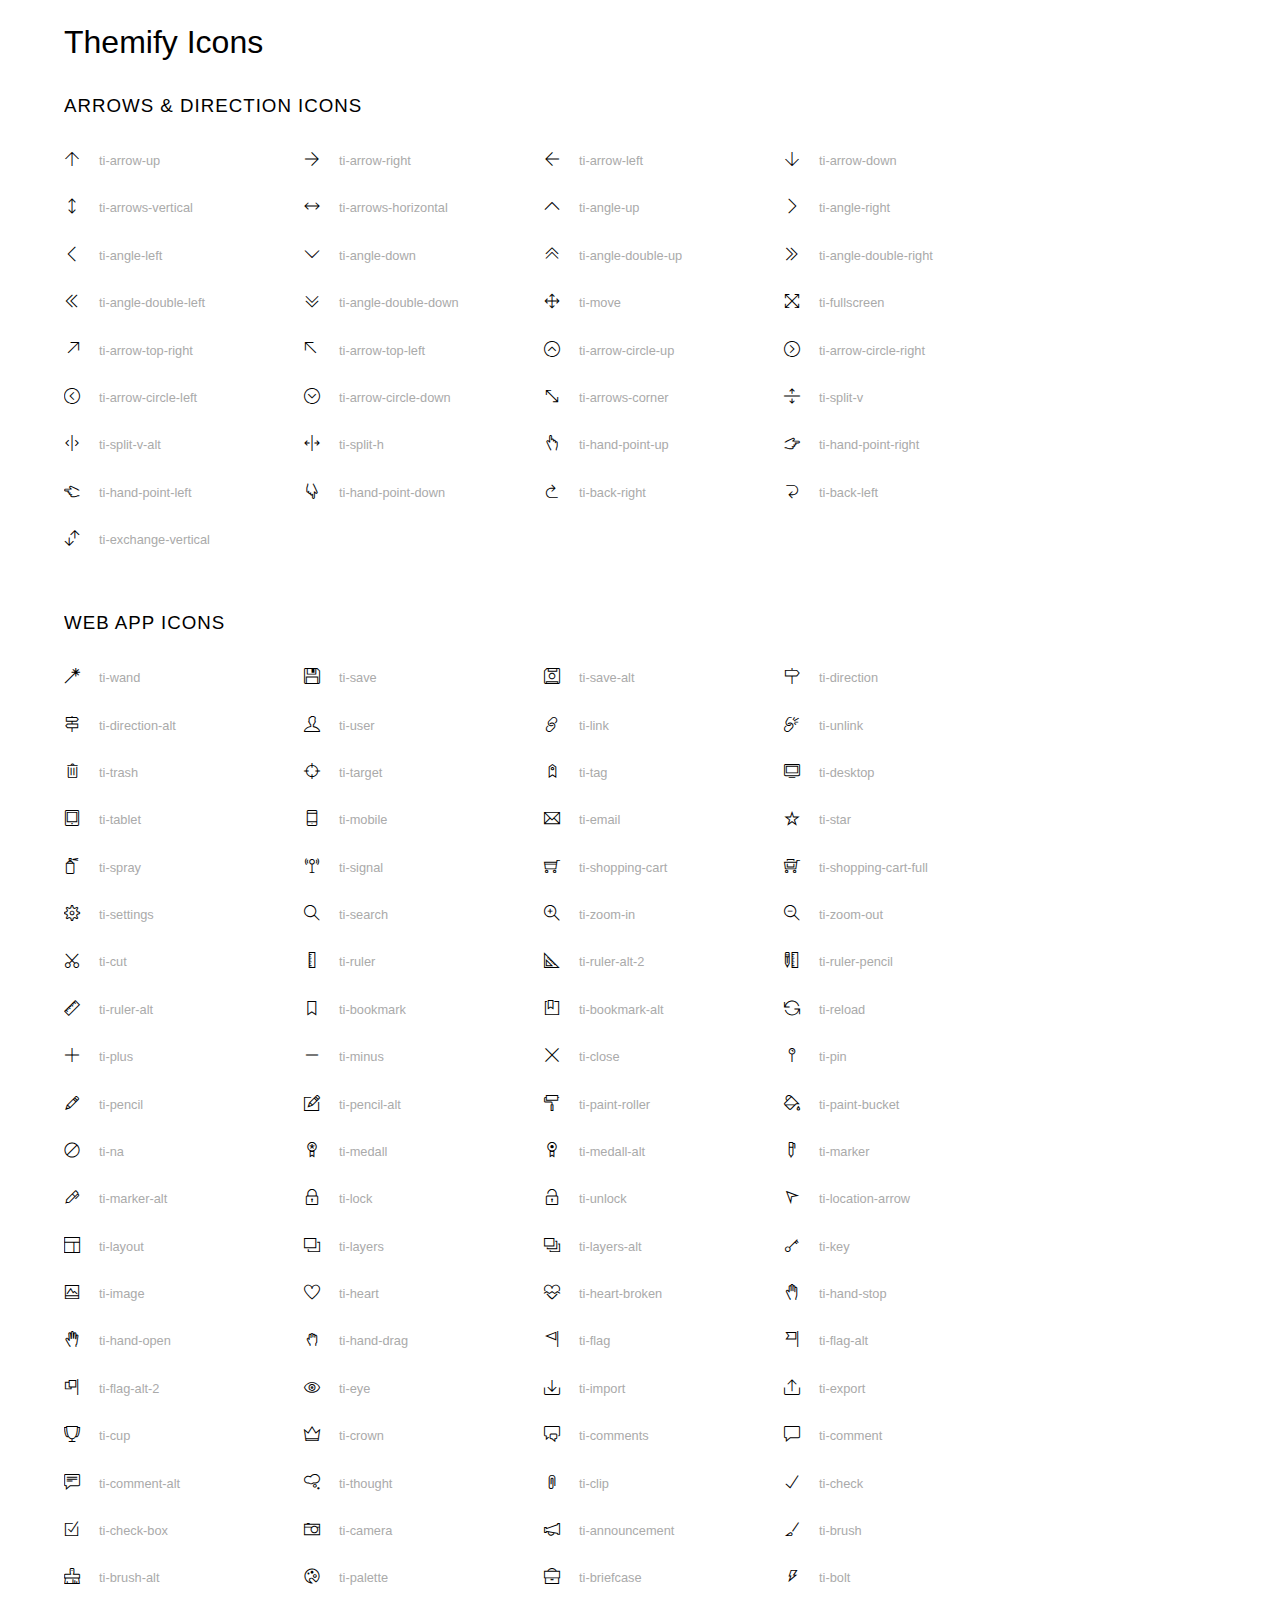
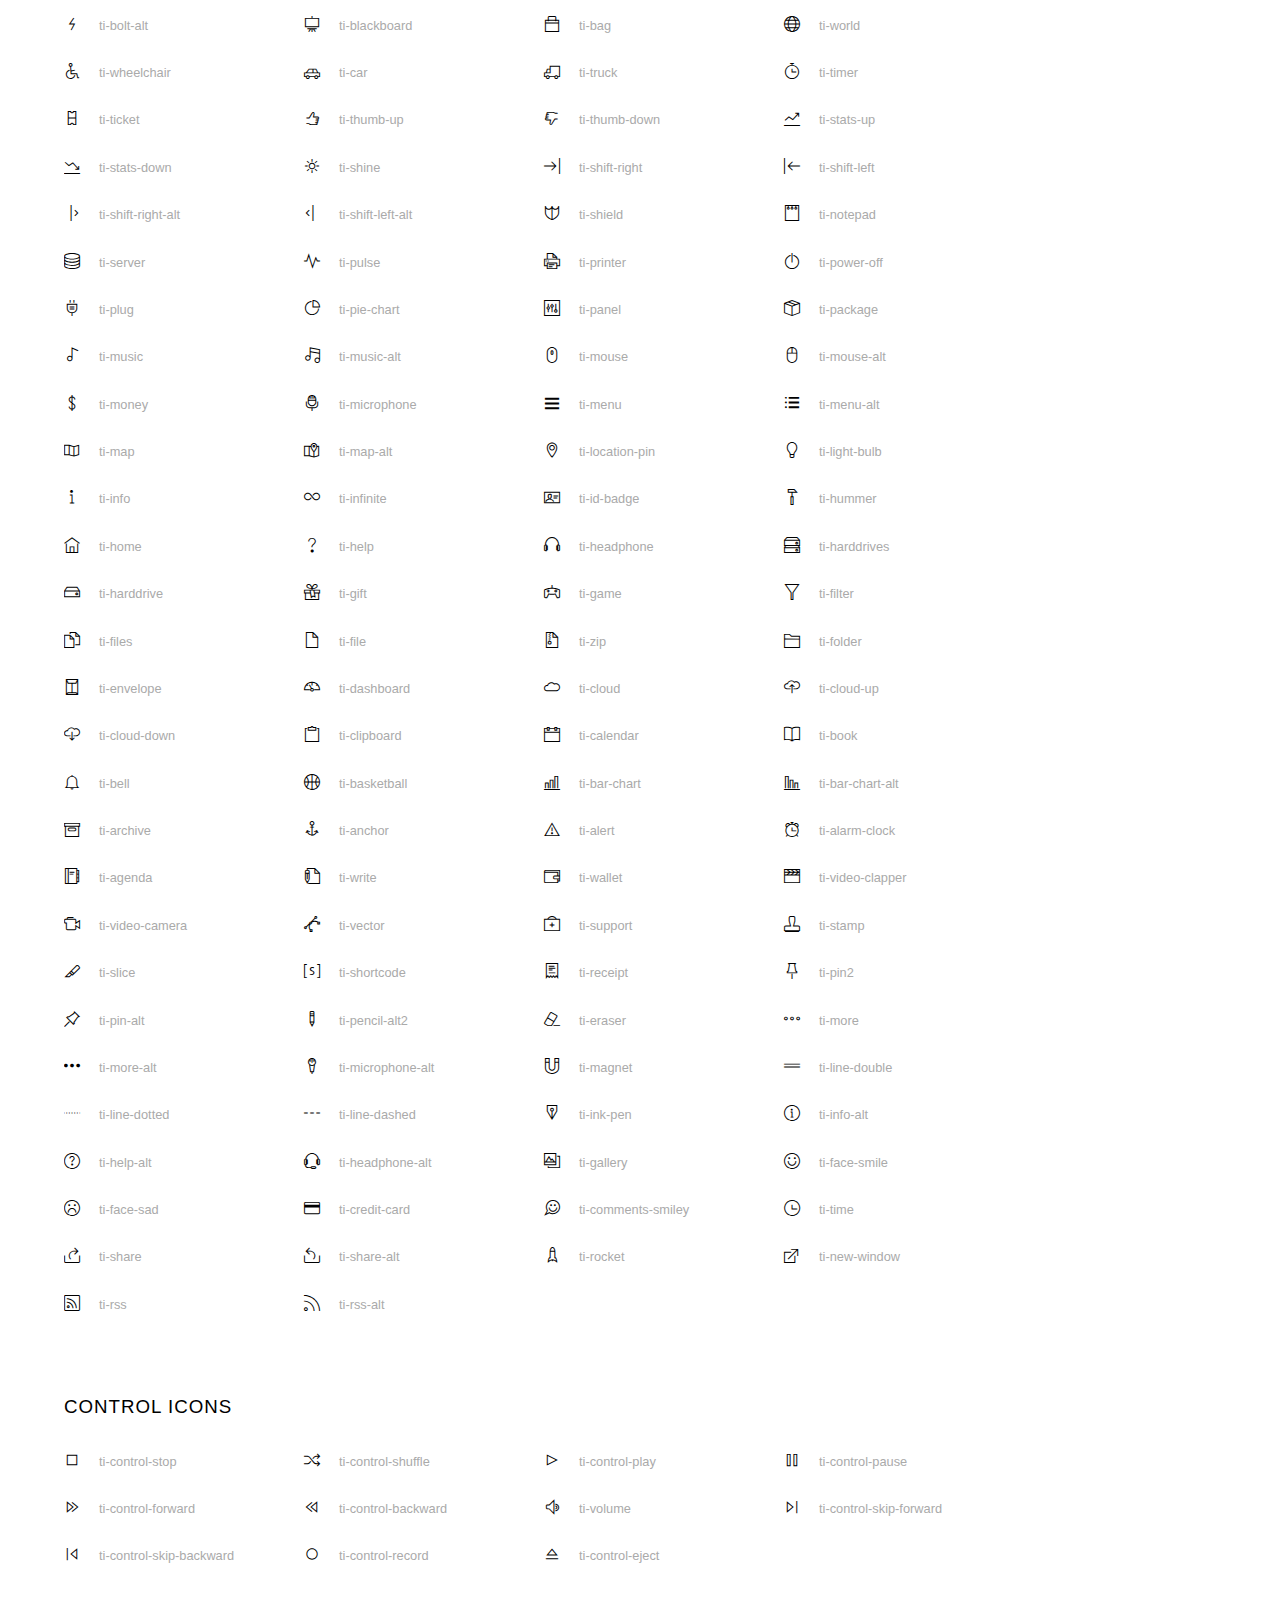
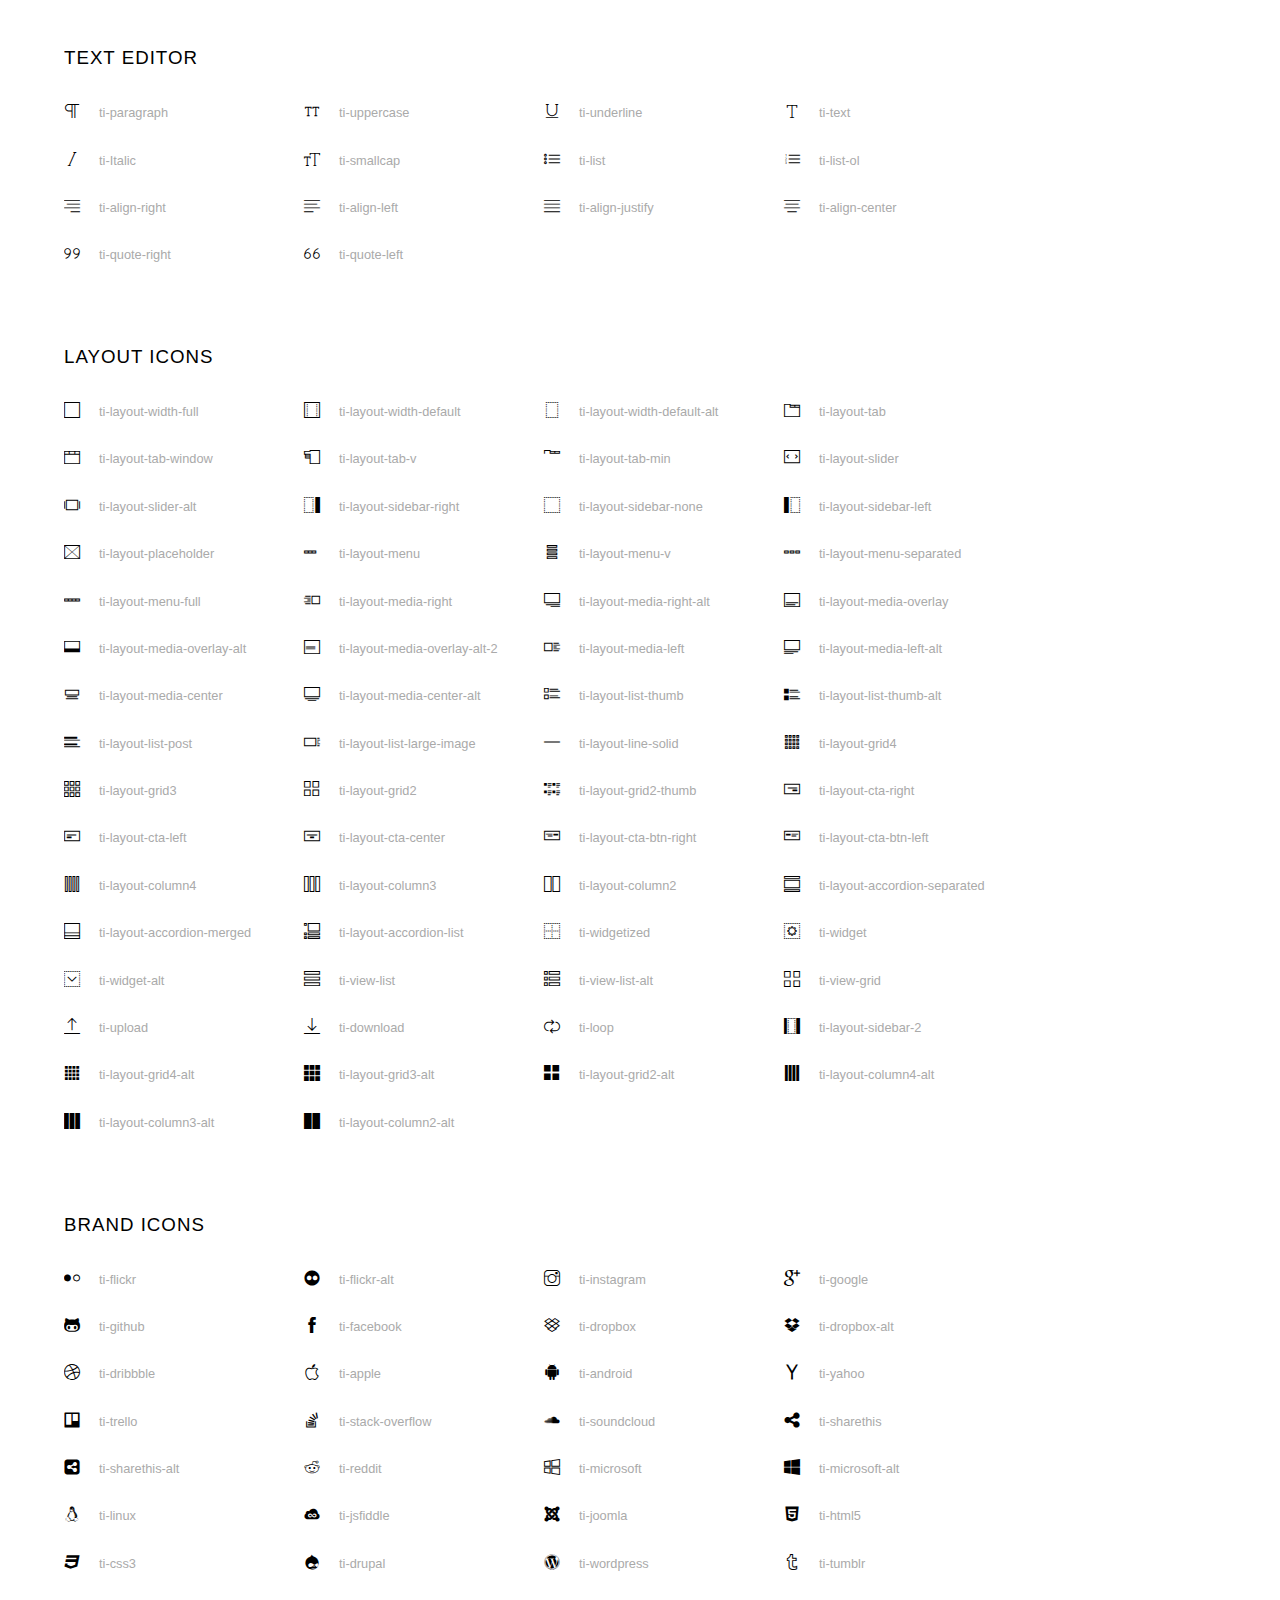
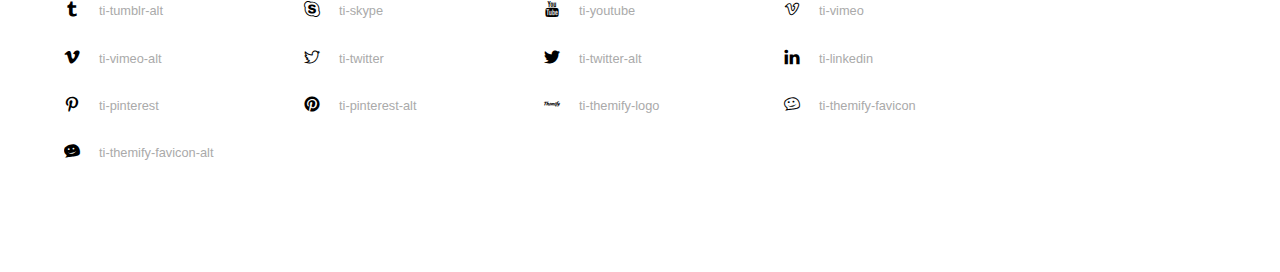
<file: asset/font/themify-icons/index.html>
<!doctype html>
<html>
<head>
	<meta charset="utf-8">
	<title>Themify Icon Font</title>
	<meta name="viewport" content="width=device-width">
	<link rel="stylesheet" href="demo-files/demo.css">
	<link rel="stylesheet" href="themify-icons.css">
	<!--[if lt IE 8]><!-->
	<link rel="stylesheet" href="ie7/ie7.css">
	<!--<![endif]-->
</head>
<body>
	<h1>Themify Icons</h1>

	<div class="icon-section">

		<div class="icon-section">
			<h3>Arrows &amp; Direction Icons </h3>

			<div class="icon-container">
				<span class="ti-arrow-up"></span><span class="icon-name"> ti-arrow-up</span>
			</div>
			<div class="icon-container">
				<span class="ti-arrow-right"></span><span class="icon-name"> ti-arrow-right</span>
			</div>
			<div class="icon-container">
				<span class="ti-arrow-left"></span><span class="icon-name"> ti-arrow-left</span>
			</div>
			<div class="icon-container">
				<span class="ti-arrow-down"></span><span class="icon-name"> ti-arrow-down</span>
			</div>
			<div class="icon-container">
				<span class="ti-arrows-vertical"></span><span class="icon-name"> ti-arrows-vertical</span>
			</div>
			<div class="icon-container">
				<span class="ti-arrows-horizontal"></span><span class="icon-name"> ti-arrows-horizontal</span>
			</div>
			<div class="icon-container">
				<span class="ti-angle-up"></span><span class="icon-name"> ti-angle-up</span>
			</div>
			<div class="icon-container">
				<span class="ti-angle-right"></span><span class="icon-name"> ti-angle-right</span>
			</div>
			<div class="icon-container">
				<span class="ti-angle-left"></span><span class="icon-name"> ti-angle-left</span>
			</div>
			<div class="icon-container">
				<span class="ti-angle-down"></span><span class="icon-name"> ti-angle-down</span>
			</div>	
			<div class="icon-container">
				<span class="ti-angle-double-up"></span><span class="icon-name"> ti-angle-double-up</span>
			</div>
			<div class="icon-container">
				<span class="ti-angle-double-right"></span><span class="icon-name"> ti-angle-double-right</span>
			</div>
			<div class="icon-container">
				<span class="ti-angle-double-left"></span><span class="icon-name"> ti-angle-double-left</span>
			</div>
			<div class="icon-container">
				<span class="ti-angle-double-down"></span><span class="icon-name"> ti-angle-double-down</span>
			</div>					
			<div class="icon-container">
				<span class="ti-move"></span><span class="icon-name"> ti-move</span>
			</div>
			<div class="icon-container">
				<span class="ti-fullscreen"></span><span class="icon-name"> ti-fullscreen</span>
			</div>
			<div class="icon-container">
				<span class="ti-arrow-top-right"></span><span class="icon-name"> ti-arrow-top-right</span>
			</div>
			<div class="icon-container">
				<span class="ti-arrow-top-left"></span><span class="icon-name"> ti-arrow-top-left</span>
			</div>
			<div class="icon-container">
				<span class="ti-arrow-circle-up"></span><span class="icon-name"> ti-arrow-circle-up</span>
			</div>
			<div class="icon-container">
				<span class="ti-arrow-circle-right"></span><span class="icon-name"> ti-arrow-circle-right</span>
			</div>
			<div class="icon-container">
				<span class="ti-arrow-circle-left"></span><span class="icon-name"> ti-arrow-circle-left</span>
			</div>
			<div class="icon-container">
				<span class="ti-arrow-circle-down"></span><span class="icon-name"> ti-arrow-circle-down</span>
			</div>
			<div class="icon-container">
				<span class="ti-arrows-corner"></span><span class="icon-name"> ti-arrows-corner</span>
			</div>
			<div class="icon-container">
				<span class="ti-split-v"></span><span class="icon-name"> ti-split-v</span>
			</div>

			<div class="icon-container">
				<span class="ti-split-v-alt"></span><span class="icon-name"> ti-split-v-alt</span>
			</div>
			<div class="icon-container">
				<span class="ti-split-h"></span><span class="icon-name"> ti-split-h</span>
			</div>
			<div class="icon-container">
				<span class="ti-hand-point-up"></span><span class="icon-name"> ti-hand-point-up</span>
			</div>
			<div class="icon-container">
				<span class="ti-hand-point-right"></span><span class="icon-name"> ti-hand-point-right</span>
			</div>
			<div class="icon-container">
				<span class="ti-hand-point-left"></span><span class="icon-name"> ti-hand-point-left</span>
			</div>
			<div class="icon-container">
				<span class="ti-hand-point-down"></span><span class="icon-name"> ti-hand-point-down</span>
			</div>
			<div class="icon-container">
				<span class="ti-back-right"></span><span class="icon-name"> ti-back-right</span>
			</div>
			<div class="icon-container">
				<span class="ti-back-left"></span><span class="icon-name"> ti-back-left</span>
			</div>
			<div class="icon-container">
				<span class="ti-exchange-vertical"></span><span class="icon-name"> ti-exchange-vertical</span>
			</div>

		</div> <!-- Arrows Icons -->



		<h3>Web App Icons</h3>
		
		<div class="icon-section">

			<div class="icon-container">
				<span class="ti-wand"></span><span class="icon-name"> ti-wand</span>
			</div>
			<div class="icon-container">
				<span class="ti-save"></span><span class="icon-name"> ti-save</span>
			</div>
			<div class="icon-container">
				<span class="ti-save-alt"></span><span class="icon-name"> ti-save-alt</span>
			</div>

			<div class="icon-container">
				<span class="ti-direction"></span><span class="icon-name"> ti-direction</span>
			</div>
			<div class="icon-container">
				<span class="ti-direction-alt"></span><span class="icon-name"> ti-direction-alt</span>
			</div>
			<div class="icon-container">
				<span class="ti-user"></span><span class="icon-name"> ti-user</span>
			</div>
			<div class="icon-container">
				<span class="ti-link"></span><span class="icon-name"> ti-link</span>
			</div>
			<div class="icon-container">
				<span class="ti-unlink"></span><span class="icon-name"> ti-unlink</span>
			</div>
			<div class="icon-container">
				<span class="ti-trash"></span><span class="icon-name"> ti-trash</span>
			</div>
			<div class="icon-container">
				<span class="ti-target"></span><span class="icon-name"> ti-target</span>
			</div>
			<div class="icon-container">
				<span class="ti-tag"></span><span class="icon-name"> ti-tag</span>
			</div>
			<div class="icon-container">
				<span class="ti-desktop"></span><span class="icon-name"> ti-desktop</span>
			</div>
			<div class="icon-container">
				<span class="ti-tablet"></span><span class="icon-name"> ti-tablet</span>
			</div>
			<div class="icon-container">
				<span class="ti-mobile"></span><span class="icon-name"> ti-mobile</span>
			</div>
			<div class="icon-container">
				<span class="ti-email"></span><span class="icon-name"> ti-email</span>
			</div>	
			<div class="icon-container">
				<span class="ti-star"></span><span class="icon-name"> ti-star</span>
			</div>
			<div class="icon-container">
				<span class="ti-spray"></span><span class="icon-name"> ti-spray</span>
			</div>
			<div class="icon-container">
				<span class="ti-signal"></span><span class="icon-name"> ti-signal</span>
			</div>
			<div class="icon-container">
				<span class="ti-shopping-cart"></span><span class="icon-name"> ti-shopping-cart</span>
			</div>
			<div class="icon-container">
				<span class="ti-shopping-cart-full"></span><span class="icon-name"> ti-shopping-cart-full</span>
			</div>
			<div class="icon-container">
				<span class="ti-settings"></span><span class="icon-name"> ti-settings</span>
			</div>
			<div class="icon-container">
				<span class="ti-search"></span><span class="icon-name"> ti-search</span>
			</div>
			<div class="icon-container">
				<span class="ti-zoom-in"></span><span class="icon-name"> ti-zoom-in</span>
			</div>
			<div class="icon-container">
				<span class="ti-zoom-out"></span><span class="icon-name"> ti-zoom-out</span>
			</div>
			<div class="icon-container">
				<span class="ti-cut"></span><span class="icon-name"> ti-cut</span>
			</div>
			<div class="icon-container">
				<span class="ti-ruler"></span><span class="icon-name"> ti-ruler</span>
			</div>
			<div class="icon-container">
				<span class="ti-ruler-alt-2"></span><span class="icon-name"> ti-ruler-alt-2</span>
			</div>			
			<div class="icon-container">
				<span class="ti-ruler-pencil"></span><span class="icon-name"> ti-ruler-pencil</span>
			</div>
			<div class="icon-container">
				<span class="ti-ruler-alt"></span><span class="icon-name"> ti-ruler-alt</span>
			</div>
			<div class="icon-container">
				<span class="ti-bookmark"></span><span class="icon-name"> ti-bookmark</span>
			</div>
			<div class="icon-container">
				<span class="ti-bookmark-alt"></span><span class="icon-name"> ti-bookmark-alt</span>
			</div>
			<div class="icon-container">
				<span class="ti-reload"></span><span class="icon-name"> ti-reload</span>
			</div>
			<div class="icon-container">
				<span class="ti-plus"></span><span class="icon-name"> ti-plus</span>
			</div>
			<div class="icon-container">
				<span class="ti-minus"></span><span class="icon-name"> ti-minus</span>
			</div>
			<div class="icon-container">
				<span class="ti-close"></span><span class="icon-name"> ti-close</span>
			</div>			
			<div class="icon-container">
				<span class="ti-pin"></span><span class="icon-name"> ti-pin</span>
			</div>
			<div class="icon-container">
				<span class="ti-pencil"></span><span class="icon-name"> ti-pencil</span>
			</div>
					
		  	<div class="icon-container">
				<span class="ti-pencil-alt"></span><span class="icon-name"> ti-pencil-alt</span>
			</div>
			<div class="icon-container">
				<span class="ti-paint-roller"></span><span class="icon-name"> ti-paint-roller</span>
			</div>
			<div class="icon-container">
				<span class="ti-paint-bucket"></span><span class="icon-name"> ti-paint-bucket</span>
			</div>
			<div class="icon-container">
				<span class="ti-na"></span><span class="icon-name"> ti-na</span>
			</div>
			<div class="icon-container">
				<span class="ti-medall"></span><span class="icon-name"> ti-medall</span>
			</div>
			<div class="icon-container">
				<span class="ti-medall-alt"></span><span class="icon-name"> ti-medall-alt</span>
			</div>
			<div class="icon-container">
				<span class="ti-marker"></span><span class="icon-name"> ti-marker</span>
			</div>
			<div class="icon-container">
				<span class="ti-marker-alt"></span><span class="icon-name"> ti-marker-alt</span>
			</div>

			<div class="icon-container">
				<span class="ti-lock"></span><span class="icon-name"> ti-lock</span>
			</div>
			<div class="icon-container">
				<span class="ti-unlock"></span><span class="icon-name"> ti-unlock</span>
			</div>
			<div class="icon-container">
				<span class="ti-location-arrow"></span><span class="icon-name"> ti-location-arrow</span>
			</div>
			<div class="icon-container">
				<span class="ti-layout"></span><span class="icon-name"> ti-layout</span>
			</div>
			<div class="icon-container">
				<span class="ti-layers"></span><span class="icon-name"> ti-layers</span>
			</div>
			<div class="icon-container">
				<span class="ti-layers-alt"></span><span class="icon-name"> ti-layers-alt</span>
			</div>
			<div class="icon-container">
				<span class="ti-key"></span><span class="icon-name"> ti-key</span>
			</div>
			<div class="icon-container">
				<span class="ti-image"></span><span class="icon-name"> ti-image</span>
			</div>
			<div class="icon-container">
				<span class="ti-heart"></span><span class="icon-name"> ti-heart</span>
			</div>
			<div class="icon-container">
				<span class="ti-heart-broken"></span><span class="icon-name"> ti-heart-broken</span>
			</div>
			<div class="icon-container">
				<span class="ti-hand-stop"></span><span class="icon-name"> ti-hand-stop</span>
			</div>
			<div class="icon-container">
				<span class="ti-hand-open"></span><span class="icon-name"> ti-hand-open</span>
			</div>
			<div class="icon-container">
				<span class="ti-hand-drag"></span><span class="icon-name"> ti-hand-drag</span>
			</div>
			<div class="icon-container">
				<span class="ti-flag"></span><span class="icon-name"> ti-flag</span>
			</div>
			<div class="icon-container">
				<span class="ti-flag-alt"></span><span class="icon-name"> ti-flag-alt</span>
			</div>
			<div class="icon-container">
				<span class="ti-flag-alt-2"></span><span class="icon-name"> ti-flag-alt-2</span>
			</div>
			<div class="icon-container">
				<span class="ti-eye"></span><span class="icon-name"> ti-eye</span>
			</div>
			<div class="icon-container">
				<span class="ti-import"></span><span class="icon-name"> ti-import</span>
			</div>			
			<div class="icon-container">
				<span class="ti-export"></span><span class="icon-name"> ti-export</span>
			</div>
			<div class="icon-container">
				<span class="ti-cup"></span><span class="icon-name"> ti-cup</span>
			</div>
			<div class="icon-container">
				<span class="ti-crown"></span><span class="icon-name"> ti-crown</span>
			</div>
			<div class="icon-container">
				<span class="ti-comments"></span><span class="icon-name"> ti-comments</span>
			</div>
			<div class="icon-container">
				<span class="ti-comment"></span><span class="icon-name"> ti-comment</span>
			</div>
			<div class="icon-container">
				<span class="ti-comment-alt"></span><span class="icon-name"> ti-comment-alt</span>
			</div>
			<div class="icon-container">
				<span class="ti-thought"></span><span class="icon-name"> ti-thought</span>
			</div>			
			<div class="icon-container">
				<span class="ti-clip"></span><span class="icon-name"> ti-clip</span>
			</div>

			<div class="icon-container">
				<span class="ti-check"></span><span class="icon-name"> ti-check</span>
			</div>
			<div class="icon-container">
				<span class="ti-check-box"></span><span class="icon-name"> ti-check-box</span>
			</div>
			<div class="icon-container">
				<span class="ti-camera"></span><span class="icon-name"> ti-camera</span>
			</div>
			<div class="icon-container">
				<span class="ti-announcement"></span><span class="icon-name"> ti-announcement</span>
			</div>
			<div class="icon-container">
				<span class="ti-brush"></span><span class="icon-name"> ti-brush</span>
			</div>
			<div class="icon-container">
				<span class="ti-brush-alt"></span><span class="icon-name"> ti-brush-alt</span>
			</div>
			<div class="icon-container">
				<span class="ti-palette"></span><span class="icon-name"> ti-palette</span>
			</div>			
			<div class="icon-container">
				<span class="ti-briefcase"></span><span class="icon-name"> ti-briefcase</span>
			</div>
			<div class="icon-container">
				<span class="ti-bolt"></span><span class="icon-name"> ti-bolt</span>
			</div>
			<div class="icon-container">
				<span class="ti-bolt-alt"></span><span class="icon-name"> ti-bolt-alt</span>
			</div>
			<div class="icon-container">
				<span class="ti-blackboard"></span><span class="icon-name"> ti-blackboard</span>
			</div>
			<div class="icon-container">
				<span class="ti-bag"></span><span class="icon-name"> ti-bag</span>
			</div>
			<div class="icon-container">
				<span class="ti-world"></span><span class="icon-name"> ti-world</span>
			</div>
			<div class="icon-container">
				<span class="ti-wheelchair"></span><span class="icon-name"> ti-wheelchair</span>
			</div>
			<div class="icon-container">
				<span class="ti-car"></span><span class="icon-name"> ti-car</span>
			</div>
			<div class="icon-container">
				<span class="ti-truck"></span><span class="icon-name"> ti-truck</span>
			</div>
			<div class="icon-container">
				<span class="ti-timer"></span><span class="icon-name"> ti-timer</span>
			</div>
			<div class="icon-container">
				<span class="ti-ticket"></span><span class="icon-name"> ti-ticket</span>
			</div>
			<div class="icon-container">
				<span class="ti-thumb-up"></span><span class="icon-name"> ti-thumb-up</span>
			</div>
			<div class="icon-container">
				<span class="ti-thumb-down"></span><span class="icon-name"> ti-thumb-down</span>
			</div>

			<div class="icon-container">
				<span class="ti-stats-up"></span><span class="icon-name"> ti-stats-up</span>
			</div>
			<div class="icon-container">
				<span class="ti-stats-down"></span><span class="icon-name"> ti-stats-down</span>
			</div>
			<div class="icon-container">
				<span class="ti-shine"></span><span class="icon-name"> ti-shine</span>
			</div>
			<div class="icon-container">
				<span class="ti-shift-right"></span><span class="icon-name"> ti-shift-right</span>
			</div>
			<div class="icon-container">
				<span class="ti-shift-left"></span><span class="icon-name"> ti-shift-left</span>
			</div>

			<div class="icon-container">
				<span class="ti-shift-right-alt"></span><span class="icon-name"> ti-shift-right-alt</span>
			</div>
			<div class="icon-container">
				<span class="ti-shift-left-alt"></span><span class="icon-name"> ti-shift-left-alt</span>
			</div>
			<div class="icon-container">
				<span class="ti-shield"></span><span class="icon-name"> ti-shield</span>
			</div>
			<div class="icon-container">
				<span class="ti-notepad"></span><span class="icon-name"> ti-notepad</span>
			</div>
			<div class="icon-container">
				<span class="ti-server"></span><span class="icon-name"> ti-server</span>
			</div>

			<div class="icon-container">
				<span class="ti-pulse"></span><span class="icon-name"> ti-pulse</span>
			</div>
			<div class="icon-container">
				<span class="ti-printer"></span><span class="icon-name"> ti-printer</span>
			</div>
			<div class="icon-container">
				<span class="ti-power-off"></span><span class="icon-name"> ti-power-off</span>
			</div>
			<div class="icon-container">
				<span class="ti-plug"></span><span class="icon-name"> ti-plug</span>
			</div>
			<div class="icon-container">
				<span class="ti-pie-chart"></span><span class="icon-name"> ti-pie-chart</span>
			</div>

			<div class="icon-container">
				<span class="ti-panel"></span><span class="icon-name"> ti-panel</span>
			</div>
			<div class="icon-container">
				<span class="ti-package"></span><span class="icon-name"> ti-package</span>
			</div>
			<div class="icon-container">
				<span class="ti-music"></span><span class="icon-name"> ti-music</span>
			</div>
			<div class="icon-container">
				<span class="ti-music-alt"></span><span class="icon-name"> ti-music-alt</span>
			</div>
			<div class="icon-container">
				<span class="ti-mouse"></span><span class="icon-name"> ti-mouse</span>
			</div>
			<div class="icon-container">
				<span class="ti-mouse-alt"></span><span class="icon-name"> ti-mouse-alt</span>
			</div>
			<div class="icon-container">
				<span class="ti-money"></span><span class="icon-name"> ti-money</span>
			</div>
			<div class="icon-container">
				<span class="ti-microphone"></span><span class="icon-name"> ti-microphone</span>
			</div>
			<div class="icon-container">
				<span class="ti-menu"></span><span class="icon-name"> ti-menu</span>
			</div>
			<div class="icon-container">
				<span class="ti-menu-alt"></span><span class="icon-name"> ti-menu-alt</span>
			</div>
			<div class="icon-container">
				<span class="ti-map"></span><span class="icon-name"> ti-map</span>
			</div>
			<div class="icon-container">
				<span class="ti-map-alt"></span><span class="icon-name"> ti-map-alt</span>
			</div>

			<div class="icon-container">
				<span class="ti-location-pin"></span><span class="icon-name"> ti-location-pin</span>
			</div>

			<div class="icon-container">
				<span class="ti-light-bulb"></span><span class="icon-name"> ti-light-bulb</span>
			</div>
			<div class="icon-container">
				<span class="ti-info"></span><span class="icon-name"> ti-info</span>
			</div>
			<div class="icon-container">
				<span class="ti-infinite"></span><span class="icon-name"> ti-infinite</span>
			</div>
			<div class="icon-container">
				<span class="ti-id-badge"></span><span class="icon-name"> ti-id-badge</span>
			</div>
			<div class="icon-container">
				<span class="ti-hummer"></span><span class="icon-name"> ti-hummer</span>
			</div>
			<div class="icon-container">
				<span class="ti-home"></span><span class="icon-name"> ti-home</span>
			</div>
			<div class="icon-container">
				<span class="ti-help"></span><span class="icon-name"> ti-help</span>
			</div>
			<div class="icon-container">
				<span class="ti-headphone"></span><span class="icon-name"> ti-headphone</span>
			</div>
			<div class="icon-container">
				<span class="ti-harddrives"></span><span class="icon-name"> ti-harddrives</span>
			</div>
			<div class="icon-container">
				<span class="ti-harddrive"></span><span class="icon-name"> ti-harddrive</span>
			</div>
			<div class="icon-container">
				<span class="ti-gift"></span><span class="icon-name"> ti-gift</span>
			</div>
			<div class="icon-container">
				<span class="ti-game"></span><span class="icon-name"> ti-game</span>
			</div>
			<div class="icon-container">
				<span class="ti-filter"></span><span class="icon-name"> ti-filter</span>
			</div>
			<div class="icon-container">
				<span class="ti-files"></span><span class="icon-name"> ti-files</span>
			</div>
			<div class="icon-container">
				<span class="ti-file"></span><span class="icon-name"> ti-file</span>
			</div>
			<div class="icon-container">
				<span class="ti-zip"></span><span class="icon-name"> ti-zip</span>
			</div>
			<div class="icon-container">
				<span class="ti-folder"></span><span class="icon-name"> ti-folder</span>
			</div>			
			<div class="icon-container">
				<span class="ti-envelope"></span><span class="icon-name"> ti-envelope</span>
			</div>


			<div class="icon-container">
				<span class="ti-dashboard"></span><span class="icon-name"> ti-dashboard</span>
			</div>
			<div class="icon-container">
				<span class="ti-cloud"></span><span class="icon-name"> ti-cloud</span>
			</div>
			<div class="icon-container">
				<span class="ti-cloud-up"></span><span class="icon-name"> ti-cloud-up</span>
			</div>
			<div class="icon-container">
				<span class="ti-cloud-down"></span><span class="icon-name"> ti-cloud-down</span>
			</div>
			<div class="icon-container">
				<span class="ti-clipboard"></span><span class="icon-name"> ti-clipboard</span>
			</div>
			<div class="icon-container">
				<span class="ti-calendar"></span><span class="icon-name"> ti-calendar</span>
			</div>
			<div class="icon-container">
				<span class="ti-book"></span><span class="icon-name"> ti-book</span>
			</div>
			<div class="icon-container">
				<span class="ti-bell"></span><span class="icon-name"> ti-bell</span>
			</div>
			<div class="icon-container">
				<span class="ti-basketball"></span><span class="icon-name"> ti-basketball</span>
			</div>
			<div class="icon-container">
				<span class="ti-bar-chart"></span><span class="icon-name"> ti-bar-chart</span>
			</div>
			<div class="icon-container">
				<span class="ti-bar-chart-alt"></span><span class="icon-name"> ti-bar-chart-alt</span>
			</div>


			<div class="icon-container">
				<span class="ti-archive"></span><span class="icon-name"> ti-archive</span>
			</div>
			<div class="icon-container">
				<span class="ti-anchor"></span><span class="icon-name"> ti-anchor</span>
			</div>

			<div class="icon-container">
				<span class="ti-alert"></span><span class="icon-name"> ti-alert</span>
			</div>
			<div class="icon-container">
				<span class="ti-alarm-clock"></span><span class="icon-name"> ti-alarm-clock</span>
			</div>
			<div class="icon-container">
				<span class="ti-agenda"></span><span class="icon-name"> ti-agenda</span>
			</div>
			<div class="icon-container">
				<span class="ti-write"></span><span class="icon-name"> ti-write</span>
			</div>

			<div class="icon-container">
				<span class="ti-wallet"></span><span class="icon-name"> ti-wallet</span>
			</div>
			<div class="icon-container">
				<span class="ti-video-clapper"></span><span class="icon-name"> ti-video-clapper</span>
			</div>
			<div class="icon-container">
				<span class="ti-video-camera"></span><span class="icon-name"> ti-video-camera</span>
			</div>
			<div class="icon-container">
				<span class="ti-vector"></span><span class="icon-name"> ti-vector</span>
			</div>

			<div class="icon-container">
				<span class="ti-support"></span><span class="icon-name"> ti-support</span>
			</div>
			<div class="icon-container">
				<span class="ti-stamp"></span><span class="icon-name"> ti-stamp</span>
			</div>
			<div class="icon-container">
				<span class="ti-slice"></span><span class="icon-name"> ti-slice</span>
			</div>
			<div class="icon-container">
				<span class="ti-shortcode"></span><span class="icon-name"> ti-shortcode</span>
			</div>
			<div class="icon-container">
				<span class="ti-receipt"></span><span class="icon-name"> ti-receipt</span>
			</div>
			<div class="icon-container">
				<span class="ti-pin2"></span><span class="icon-name"> ti-pin2</span>
			</div>
			<div class="icon-container">
				<span class="ti-pin-alt"></span><span class="icon-name"> ti-pin-alt</span>
			</div>
			<div class="icon-container">
				<span class="ti-pencil-alt2"></span><span class="icon-name"> ti-pencil-alt2</span>
			</div>
			<div class="icon-container">
				<span class="ti-eraser"></span><span class="icon-name"> ti-eraser</span>
			</div>			
			<div class="icon-container">
				<span class="ti-more"></span><span class="icon-name"> ti-more</span>
			</div>
			<div class="icon-container">
				<span class="ti-more-alt"></span><span class="icon-name"> ti-more-alt</span>
			</div>
			<div class="icon-container">
				<span class="ti-microphone-alt"></span><span class="icon-name"> ti-microphone-alt</span>
			</div>
			<div class="icon-container">
				<span class="ti-magnet"></span><span class="icon-name"> ti-magnet</span>
			</div>
			<div class="icon-container">
				<span class="ti-line-double"></span><span class="icon-name"> ti-line-double</span>
			</div>
			<div class="icon-container">
				<span class="ti-line-dotted"></span><span class="icon-name"> ti-line-dotted</span>
			</div>
			<div class="icon-container">
				<span class="ti-line-dashed"></span><span class="icon-name"> ti-line-dashed</span>
			</div>

			<div class="icon-container">
				<span class="ti-ink-pen"></span><span class="icon-name"> ti-ink-pen</span>
			</div>
			<div class="icon-container">
				<span class="ti-info-alt"></span><span class="icon-name"> ti-info-alt</span>
			</div>
			<div class="icon-container">
				<span class="ti-help-alt"></span><span class="icon-name"> ti-help-alt</span>
			</div>
			<div class="icon-container">
				<span class="ti-headphone-alt"></span><span class="icon-name"> ti-headphone-alt</span>
			</div>

			<div class="icon-container">
				<span class="ti-gallery"></span><span class="icon-name"> ti-gallery</span>
			</div>
			<div class="icon-container">
				<span class="ti-face-smile"></span><span class="icon-name"> ti-face-smile</span>
			</div>
			<div class="icon-container">
				<span class="ti-face-sad"></span><span class="icon-name"> ti-face-sad</span>
			</div>
			<div class="icon-container">
				<span class="ti-credit-card"></span><span class="icon-name"> ti-credit-card</span>
			</div>
			<div class="icon-container">
				<span class="ti-comments-smiley"></span><span class="icon-name"> ti-comments-smiley</span>
			</div>
			<div class="icon-container">
				<span class="ti-time"></span><span class="icon-name"> ti-time</span>
			</div>
			<div class="icon-container">
				<span class="ti-share"></span><span class="icon-name"> ti-share</span>
			</div>
			<div class="icon-container">
				<span class="ti-share-alt"></span><span class="icon-name"> ti-share-alt</span>
			</div>
			<div class="icon-container">
				<span class="ti-rocket"></span><span class="icon-name"> ti-rocket</span>
			</div>

			<div class="icon-container">
				<span class="ti-new-window"></span><span class="icon-name"> ti-new-window</span>
			</div>

			<div class="icon-container">
				<span class="ti-rss"></span><span class="icon-name"> ti-rss</span>
			</div>

			<div class="icon-container">
				<span class="ti-rss-alt"></span><span class="icon-name"> ti-rss-alt</span>
			</div>
			
		</div><!-- Web App Icons -->


		<div class="icon-section">
			<h3>Control Icons</h3>
			<div class="icon-container">
				<span class="ti-control-stop"></span><span class="icon-name"> ti-control-stop</span>
			</div>
			<div class="icon-container">
				<span class="ti-control-shuffle"></span><span class="icon-name"> ti-control-shuffle</span>
			</div>
			<div class="icon-container">
				<span class="ti-control-play"></span><span class="icon-name"> ti-control-play</span>
			</div>
			<div class="icon-container">
				<span class="ti-control-pause"></span><span class="icon-name"> ti-control-pause</span>
			</div>
			<div class="icon-container">
				<span class="ti-control-forward"></span><span class="icon-name"> ti-control-forward</span>
			</div>
			<div class="icon-container">
				<span class="ti-control-backward"></span><span class="icon-name"> ti-control-backward</span>
			</div>	
			<div class="icon-container">
				<span class="ti-volume"></span><span class="icon-name"> ti-volume</span>
			</div>
			<div class="icon-container">
				<span class="ti-control-skip-forward"></span><span class="icon-name"> ti-control-skip-forward</span>
			</div>
			<div class="icon-container">
				<span class="ti-control-skip-backward"></span><span class="icon-name"> ti-control-skip-backward</span>
			</div>
			<div class="icon-container">
				<span class="ti-control-record"></span><span class="icon-name"> ti-control-record</span>
			</div>
			<div class="icon-container">
				<span class="ti-control-eject"></span><span class="icon-name"> ti-control-eject</span>
			</div>			
		</div> <!-- Control Icons -->


		<div class="icon-section">
			<h3>Text Editor</h3>

			<div class="icon-container">
				<span class="ti-paragraph"></span><span class="icon-name"> ti-paragraph</span>
			</div>
			<div class="icon-container">
				<span class="ti-uppercase"></span><span class="icon-name"> ti-uppercase</span>
			</div>

			<div class="icon-container">
				<span class="ti-underline"></span><span class="icon-name"> ti-underline</span>
			</div>
			<div class="icon-container">
				<span class="ti-text"></span><span class="icon-name"> ti-text</span>
			</div>
			<div class="icon-container">
				<span class="ti-Italic"></span><span class="icon-name"> ti-Italic</span>
			</div>
			<div class="icon-container">
				<span class="ti-smallcap"></span><span class="icon-name"> ti-smallcap</span>
			</div>
			<div class="icon-container">
				<span class="ti-list"></span><span class="icon-name"> ti-list</span>
			</div>
			<div class="icon-container">
				<span class="ti-list-ol"></span><span class="icon-name"> ti-list-ol</span>
			</div>
			<div class="icon-container">
				<span class="ti-align-right"></span><span class="icon-name"> ti-align-right</span>
			</div>
			<div class="icon-container">
				<span class="ti-align-left"></span><span class="icon-name"> ti-align-left</span>
			</div>
			<div class="icon-container">
				<span class="ti-align-justify"></span><span class="icon-name"> ti-align-justify</span>
			</div>
			<div class="icon-container">
				<span class="ti-align-center"></span><span class="icon-name"> ti-align-center</span>
			</div>
			<div class="icon-container">
				<span class="ti-quote-right"></span><span class="icon-name"> ti-quote-right</span>
			</div>
			<div class="icon-container">
				<span class="ti-quote-left"></span><span class="icon-name"> ti-quote-left</span>
			</div>

		</div> <!-- Text Editor -->



		<div class="icon-section">
			<h3>Layout Icons</h3>
			<div class="icon-container">
				<span class="ti-layout-width-full"></span><span class="icon-name"> ti-layout-width-full</span>
			</div>
			<div class="icon-container">
				<span class="ti-layout-width-default"></span><span class="icon-name"> ti-layout-width-default</span>
			</div>
			<div class="icon-container">
				<span class="ti-layout-width-default-alt"></span><span class="icon-name"> ti-layout-width-default-alt</span>
			</div>
			<div class="icon-container">
				<span class="ti-layout-tab"></span><span class="icon-name"> ti-layout-tab</span>
			</div>
			<div class="icon-container">
				<span class="ti-layout-tab-window"></span><span class="icon-name"> ti-layout-tab-window</span>
			</div>
			<div class="icon-container">
				<span class="ti-layout-tab-v"></span><span class="icon-name"> ti-layout-tab-v</span>
			</div>
			<div class="icon-container">
				<span class="ti-layout-tab-min"></span><span class="icon-name"> ti-layout-tab-min</span>
			</div>
			<div class="icon-container">
				<span class="ti-layout-slider"></span><span class="icon-name"> ti-layout-slider</span>
			</div>
			<div class="icon-container">
				<span class="ti-layout-slider-alt"></span><span class="icon-name"> ti-layout-slider-alt</span>
			</div>
			<div class="icon-container">
				<span class="ti-layout-sidebar-right"></span><span class="icon-name"> ti-layout-sidebar-right</span>
			</div>
			<div class="icon-container">
				<span class="ti-layout-sidebar-none"></span><span class="icon-name"> ti-layout-sidebar-none</span>
			</div>
			<div class="icon-container">
				<span class="ti-layout-sidebar-left"></span><span class="icon-name"> ti-layout-sidebar-left</span>
			</div>
			<div class="icon-container">
				<span class="ti-layout-placeholder"></span><span class="icon-name"> ti-layout-placeholder</span>
			</div>
			<div class="icon-container">
				<span class="ti-layout-menu"></span><span class="icon-name"> ti-layout-menu</span>
			</div>
			<div class="icon-container">
				<span class="ti-layout-menu-v"></span><span class="icon-name"> ti-layout-menu-v</span>
			</div>
			<div class="icon-container">
				<span class="ti-layout-menu-separated"></span><span class="icon-name"> ti-layout-menu-separated</span>
			</div>
			<div class="icon-container">
				<span class="ti-layout-menu-full"></span><span class="icon-name"> ti-layout-menu-full</span>
			</div>
			<div class="icon-container">
				<span class="ti-layout-media-right"></span><span class="icon-name"> ti-layout-media-right</span>
			</div>
			<div class="icon-container">
				<span class="ti-layout-media-right-alt"></span><span class="icon-name"> ti-layout-media-right-alt</span>
			</div>
			<div class="icon-container">
				<span class="ti-layout-media-overlay"></span><span class="icon-name"> ti-layout-media-overlay</span>
			</div>
			<div class="icon-container">
				<span class="ti-layout-media-overlay-alt"></span><span class="icon-name"> ti-layout-media-overlay-alt</span>
			</div>
			<div class="icon-container">
				<span class="ti-layout-media-overlay-alt-2"></span><span class="icon-name"> ti-layout-media-overlay-alt-2</span>
			</div>
			<div class="icon-container">
				<span class="ti-layout-media-left"></span><span class="icon-name"> ti-layout-media-left</span>
			</div>
			<div class="icon-container">
				<span class="ti-layout-media-left-alt"></span><span class="icon-name"> ti-layout-media-left-alt</span>
			</div>
			<div class="icon-container">
				<span class="ti-layout-media-center"></span><span class="icon-name"> ti-layout-media-center</span>
			</div>
			<div class="icon-container">
				<span class="ti-layout-media-center-alt"></span><span class="icon-name"> ti-layout-media-center-alt</span>
			</div>
			<div class="icon-container">
				<span class="ti-layout-list-thumb"></span><span class="icon-name"> ti-layout-list-thumb</span>
			</div>
			<div class="icon-container">
				<span class="ti-layout-list-thumb-alt"></span><span class="icon-name"> ti-layout-list-thumb-alt</span>
			</div>
			<div class="icon-container">
				<span class="ti-layout-list-post"></span><span class="icon-name"> ti-layout-list-post</span>
			</div>
			<div class="icon-container">
				<span class="ti-layout-list-large-image"></span><span class="icon-name"> ti-layout-list-large-image</span>
			</div>
			<div class="icon-container">
				<span class="ti-layout-line-solid"></span><span class="icon-name"> ti-layout-line-solid</span>
			</div>
			<div class="icon-container">
				<span class="ti-layout-grid4"></span><span class="icon-name"> ti-layout-grid4</span>
			</div>
			<div class="icon-container">
				<span class="ti-layout-grid3"></span><span class="icon-name"> ti-layout-grid3</span>
			</div>
			<div class="icon-container">
				<span class="ti-layout-grid2"></span><span class="icon-name"> ti-layout-grid2</span>
			</div>
			<div class="icon-container">
				<span class="ti-layout-grid2-thumb"></span><span class="icon-name"> ti-layout-grid2-thumb</span>
			</div>
			<div class="icon-container">
				<span class="ti-layout-cta-right"></span><span class="icon-name"> ti-layout-cta-right</span>
			</div>
			<div class="icon-container">
				<span class="ti-layout-cta-left"></span><span class="icon-name"> ti-layout-cta-left</span>
			</div>
			<div class="icon-container">
				<span class="ti-layout-cta-center"></span><span class="icon-name"> ti-layout-cta-center</span>
			</div>
			<div class="icon-container">
				<span class="ti-layout-cta-btn-right"></span><span class="icon-name"> ti-layout-cta-btn-right</span>
			</div>
			<div class="icon-container">
				<span class="ti-layout-cta-btn-left"></span><span class="icon-name"> ti-layout-cta-btn-left</span>
			</div>
			<div class="icon-container">
				<span class="ti-layout-column4"></span><span class="icon-name"> ti-layout-column4</span>
			</div>
			<div class="icon-container">
				<span class="ti-layout-column3"></span><span class="icon-name"> ti-layout-column3</span>
			</div>
			<div class="icon-container">
				<span class="ti-layout-column2"></span><span class="icon-name"> ti-layout-column2</span>
			</div>
			<div class="icon-container">
				<span class="ti-layout-accordion-separated"></span><span class="icon-name"> ti-layout-accordion-separated</span>
			</div>
			<div class="icon-container">
				<span class="ti-layout-accordion-merged"></span><span class="icon-name"> ti-layout-accordion-merged</span>
			</div>
			<div class="icon-container">
				<span class="ti-layout-accordion-list"></span><span class="icon-name"> ti-layout-accordion-list</span>
			</div>
			<div class="icon-container">
				<span class="ti-widgetized"></span><span class="icon-name"> ti-widgetized</span>
			</div>
			<div class="icon-container">
				<span class="ti-widget"></span><span class="icon-name"> ti-widget</span>
			</div>
			<div class="icon-container">
				<span class="ti-widget-alt"></span><span class="icon-name"> ti-widget-alt</span>
			</div>
			<div class="icon-container">
				<span class="ti-view-list"></span><span class="icon-name"> ti-view-list</span>
			</div>
			<div class="icon-container">
				<span class="ti-view-list-alt"></span><span class="icon-name"> ti-view-list-alt</span>
			</div>
			<div class="icon-container">
				<span class="ti-view-grid"></span><span class="icon-name"> ti-view-grid</span>
			</div>
			<div class="icon-container">
				<span class="ti-upload"></span><span class="icon-name"> ti-upload</span>
			</div>
			<div class="icon-container">
				<span class="ti-download"></span><span class="icon-name"> ti-download</span>
			</div>	
			<div class="icon-container">
				<span class="ti-loop"></span><span class="icon-name"> ti-loop</span>
			</div>
			<div class="icon-container">
				<span class="ti-layout-sidebar-2"></span><span class="icon-name"> ti-layout-sidebar-2</span>
			</div>
			<div class="icon-container">
				<span class="ti-layout-grid4-alt"></span><span class="icon-name"> ti-layout-grid4-alt</span>
			</div>
			<div class="icon-container">
				<span class="ti-layout-grid3-alt"></span><span class="icon-name"> ti-layout-grid3-alt</span>
			</div>
			<div class="icon-container">
				<span class="ti-layout-grid2-alt"></span><span class="icon-name"> ti-layout-grid2-alt</span>
			</div>
			<div class="icon-container">
				<span class="ti-layout-column4-alt"></span><span class="icon-name"> ti-layout-column4-alt</span>
			</div>
			<div class="icon-container">
				<span class="ti-layout-column3-alt"></span><span class="icon-name"> ti-layout-column3-alt</span>
			</div>
			<div class="icon-container">
				<span class="ti-layout-column2-alt"></span><span class="icon-name"> ti-layout-column2-alt</span>
			</div>		


		</div> <!-- Layout Icons -->


		<div class="icon-section">
			<h3>Brand Icons</h3>

			<div class="icon-container">
				<span class="ti-flickr"></span><span class="icon-name"> ti-flickr</span>
			</div>
			<div class="icon-container">
				<span class="ti-flickr-alt"></span><span class="icon-name"> ti-flickr-alt</span>
			</div>			
			<div class="icon-container">
				<span class="ti-instagram"></span><span class="icon-name"> ti-instagram</span>
			</div>
			<div class="icon-container">
				<span class="ti-google"></span><span class="icon-name"> ti-google</span>
			</div>
			<div class="icon-container">
				<span class="ti-github"></span><span class="icon-name"> ti-github</span>
			</div>

			<div class="icon-container">
				<span class="ti-facebook"></span><span class="icon-name"> ti-facebook</span>
			</div>
			<div class="icon-container">
				<span class="ti-dropbox"></span><span class="icon-name"> ti-dropbox</span>
			</div>
			<div class="icon-container">
				<span class="ti-dropbox-alt"></span><span class="icon-name"> ti-dropbox-alt</span>
			</div>
			<div class="icon-container">
				<span class="ti-dribbble"></span><span class="icon-name"> ti-dribbble</span>
			</div>
			<div class="icon-container">
				<span class="ti-apple"></span><span class="icon-name"> ti-apple</span>
			</div>
			<div class="icon-container">
				<span class="ti-android"></span><span class="icon-name"> ti-android</span>
			</div>
			<div class="icon-container">
				<span class="ti-yahoo"></span><span class="icon-name"> ti-yahoo</span>
			</div>
			<div class="icon-container">
				<span class="ti-trello"></span><span class="icon-name"> ti-trello</span>
			</div>
			<div class="icon-container">
				<span class="ti-stack-overflow"></span><span class="icon-name"> ti-stack-overflow</span>
			</div>
			<div class="icon-container">
				<span class="ti-soundcloud"></span><span class="icon-name"> ti-soundcloud</span>
			</div>
			<div class="icon-container">
				<span class="ti-sharethis"></span><span class="icon-name"> ti-sharethis</span>
			</div>
			<div class="icon-container">
				<span class="ti-sharethis-alt"></span><span class="icon-name"> ti-sharethis-alt</span>
			</div>
			<div class="icon-container">
				<span class="ti-reddit"></span><span class="icon-name"> ti-reddit</span>
			</div>

			<div class="icon-container">
				<span class="ti-microsoft"></span><span class="icon-name"> ti-microsoft</span>
			</div>
			<div class="icon-container">
				<span class="ti-microsoft-alt"></span><span class="icon-name"> ti-microsoft-alt</span>
			</div>
			<div class="icon-container">
				<span class="ti-linux"></span><span class="icon-name"> ti-linux</span>
			</div>
			<div class="icon-container">
				<span class="ti-jsfiddle"></span><span class="icon-name"> ti-jsfiddle</span>
			</div>
			<div class="icon-container">
				<span class="ti-joomla"></span><span class="icon-name"> ti-joomla</span>
			</div>
			<div class="icon-container">
				<span class="ti-html5"></span><span class="icon-name"> ti-html5</span>
			</div>
			<div class="icon-container">
				<span class="ti-css3"></span><span class="icon-name"> ti-css3</span>
			</div>	
			<div class="icon-container">
				<span class="ti-drupal"></span><span class="icon-name"> ti-drupal</span>
			</div>
			<div class="icon-container">
				<span class="ti-wordpress"></span><span class="icon-name"> ti-wordpress</span>
			</div>		
			<div class="icon-container">
				<span class="ti-tumblr"></span><span class="icon-name"> ti-tumblr</span>
			</div>
			<div class="icon-container">
				<span class="ti-tumblr-alt"></span><span class="icon-name"> ti-tumblr-alt</span>
			</div>
			<div class="icon-container">
				<span class="ti-skype"></span><span class="icon-name"> ti-skype</span>
			</div>
			<div class="icon-container">
				<span class="ti-youtube"></span><span class="icon-name"> ti-youtube</span>
			</div>
			<div class="icon-container">
				<span class="ti-vimeo"></span><span class="icon-name"> ti-vimeo</span>
			</div>
			<div class="icon-container">
				<span class="ti-vimeo-alt"></span><span class="icon-name"> ti-vimeo-alt</span>
			</div>			
			<div class="icon-container">
				<span class="ti-twitter"></span><span class="icon-name"> ti-twitter</span>
			</div>
			<div class="icon-container">
				<span class="ti-twitter-alt"></span><span class="icon-name"> ti-twitter-alt</span>
			</div>
			<div class="icon-container">
				<span class="ti-linkedin"></span><span class="icon-name"> ti-linkedin</span>
			</div>
			<div class="icon-container">
				<span class="ti-pinterest"></span><span class="icon-name"> ti-pinterest</span>
			</div>

			<div class="icon-container">
				<span class="ti-pinterest-alt"></span><span class="icon-name"> ti-pinterest-alt</span>
			</div>
			<div class="icon-container">
				<span class="ti-themify-logo"></span><span class="icon-name"> ti-themify-logo</span>
			</div>
			<div class="icon-container">
				<span class="ti-themify-favicon"></span><span class="icon-name"> ti-themify-favicon</span>
			</div>
			<div class="icon-container">
				<span class="ti-themify-favicon-alt"></span><span class="icon-name"> ti-themify-favicon-alt</span>
			</div>

		</div> <!-- brand Icons -->

	</div>

</body>
</html>
</file>
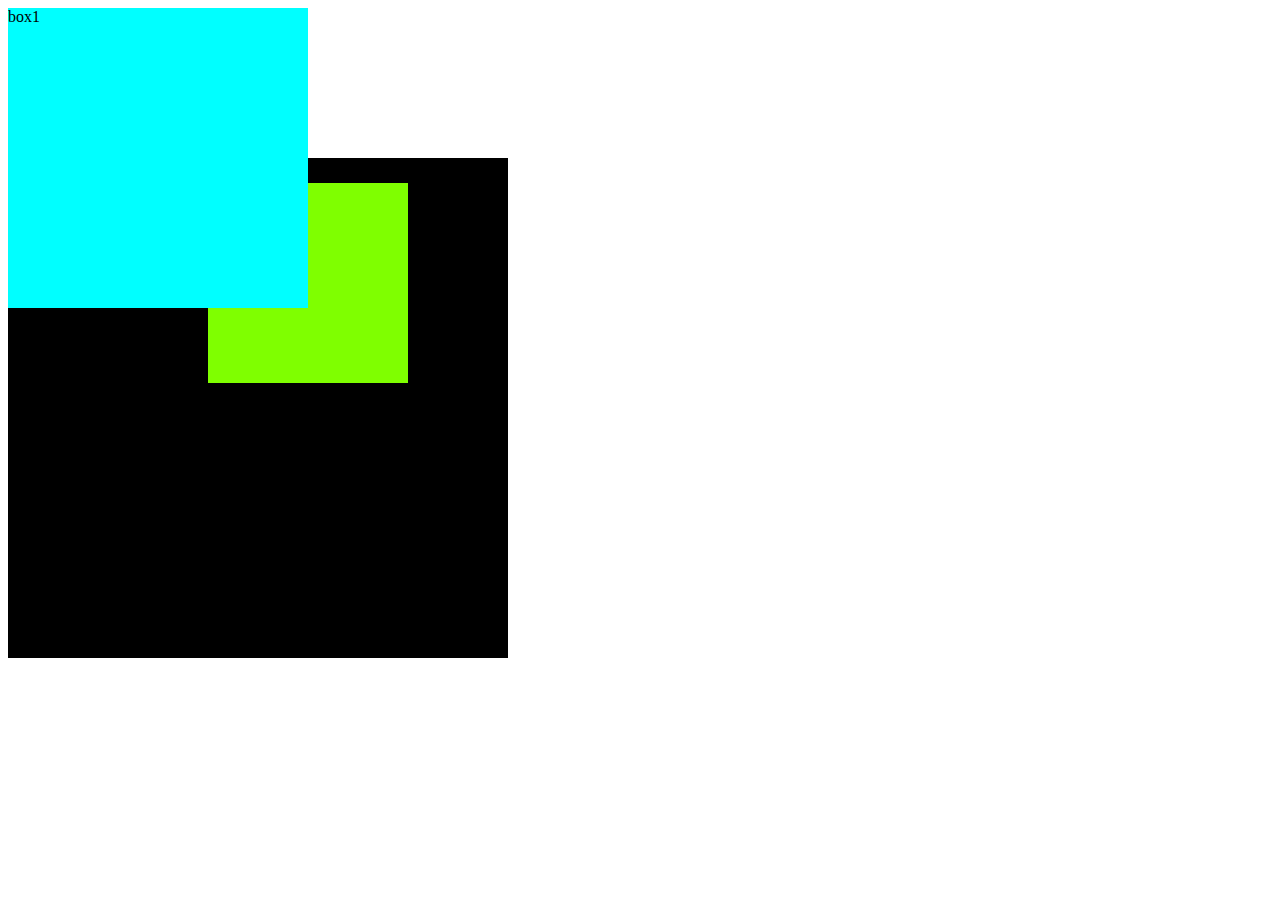
<file: asset/font/themify-icons/demo.html>
<!DOCTYPE html>
<html lang="en">

<head>
    <meta charset="UTF-8">
    <meta http-equiv="X-UA-Compatible" content="IE=edge">
    <meta name="viewport" content="width=device-width, initial-scale=1.0">
    <title>Document</title>
    <style>
        .box {
            position: fixed;
            z-index: 4;
        }

        #box1 {
            position: absolute;
            width: 300px;
            height: 300px;
            background-color: aqua;
            z-index: 3;
        }

        #box2 {
            top: 150px;
            position: absolute;
            width: 500px;
            height: 500px;
            background-color: black;
            z-index: 2;
        }

        #box3 {
            position: absolute;
            width: 200px;
            height: 200px;
            background-color: chartreuse;
            top: 25px;
            left: 200px;
            z-index: 2;
        }
    </style>
</head>

<body>
    <div class = box>
        <div id="box1">box1</div>
        <div id="box2">box2
            <div id="box3">box3</div>
        </div>
    </div>
</body>

</html>
</file>
<file: asset/font/themify-icons/demo-files/demo.css>
body {
	font: normal 1em/1.5em Arial, Helvetica, sans-serif;
	max-width: 90%;
	margin: 30px auto 0;
}
h1, h3 {
	font-weight: normal;
}
h3 {
	font-size: 1.4;
	text-transform: uppercase;
	letter-spacing: 1px;
}

.icon-section {
	margin: 0 0 3em;
	clear: both;
	overflow: hidden;
}
.icon-container {
	width: 240px; 
	padding: .7em 0;
	float: left; 
	position: relative;
	text-align: left;
}
.icon-container [class^="ti-"], 
.icon-container [class*=" ti-"] {
	color: #000;
	position: absolute;
	margin-top: 3px;
	transition: .3s;
}
.icon-container:hover [class^="ti-"],
.icon-container:hover [class*=" ti-"] {
	font-size: 2.2em;
	margin-top: -5px;
}
.icon-container:hover .icon-name {
	color: #000;
}
.icon-name {
	color: #aaa;
	margin-left: 35px;
	font-size: .8em;
	transition: .3s;
}
.icon-container:hover .icon-name {
	margin-left: 45px;
}
</file>
<file: asset/font/themify-icons/themify-icons.css>
@font-face {
	font-family: 'themify';
	src:url('fonts/themify.eot?-fvbane');
	src:url('fonts/themify.eot?#iefix-fvbane') format('embedded-opentype'),
		url('fonts/themify.woff?-fvbane') format('woff'),
		url('fonts/themify.ttf?-fvbane') format('truetype'),
		url('fonts/themify.svg?-fvbane#themify') format('svg');
	font-weight: normal;
	font-style: normal;
}

[class^="ti-"], [class*=" ti-"] {
	font-family: 'themify';
	speak: none;
	font-style: normal;
	font-weight: normal;
	font-variant: normal;
	text-transform: none;
	line-height: 1;

	/* Better Font Rendering =========== */
	-webkit-font-smoothing: antialiased;
	-moz-osx-font-smoothing: grayscale;
}

.ti-wand:before {
	content: "\e600";
}
.ti-volume:before {
	content: "\e601";
}
.ti-user:before {
	content: "\e602";
}
.ti-unlock:before {
	content: "\e603";
}
.ti-unlink:before {
	content: "\e604";
}
.ti-trash:before {
	content: "\e605";
}
.ti-thought:before {
	content: "\e606";
}
.ti-target:before {
	content: "\e607";
}
.ti-tag:before {
	content: "\e608";
}
.ti-tablet:before {
	content: "\e609";
}
.ti-star:before {
	content: "\e60a";
}
.ti-spray:before {
	content: "\e60b";
}
.ti-signal:before {
	content: "\e60c";
}
.ti-shopping-cart:before {
	content: "\e60d";
}
.ti-shopping-cart-full:before {
	content: "\e60e";
}
.ti-settings:before {
	content: "\e60f";
}
.ti-search:before {
	content: "\e610";
}
.ti-zoom-in:before {
	content: "\e611";
}
.ti-zoom-out:before {
	content: "\e612";
}
.ti-cut:before {
	content: "\e613";
}
.ti-ruler:before {
	content: "\e614";
}
.ti-ruler-pencil:before {
	content: "\e615";
}
.ti-ruler-alt:before {
	content: "\e616";
}
.ti-bookmark:before {
	content: "\e617";
}
.ti-bookmark-alt:before {
	content: "\e618";
}
.ti-reload:before {
	content: "\e619";
}
.ti-plus:before {
	content: "\e61a";
}
.ti-pin:before {
	content: "\e61b";
}
.ti-pencil:before {
	content: "\e61c";
}
.ti-pencil-alt:before {
	content: "\e61d";
}
.ti-paint-roller:before {
	content: "\e61e";
}
.ti-paint-bucket:before {
	content: "\e61f";
}
.ti-na:before {
	content: "\e620";
}
.ti-mobile:before {
	content: "\e621";
}
.ti-minus:before {
	content: "\e622";
}
.ti-medall:before {
	content: "\e623";
}
.ti-medall-alt:before {
	content: "\e624";
}
.ti-marker:before {
	content: "\e625";
}
.ti-marker-alt:before {
	content: "\e626";
}
.ti-arrow-up:before {
	content: "\e627";
}
.ti-arrow-right:before {
	content: "\e628";
}
.ti-arrow-left:before {
	content: "\e629";
}
.ti-arrow-down:before {
	content: "\e62a";
}
.ti-lock:before {
	content: "\e62b";
}
.ti-location-arrow:before {
	content: "\e62c";
}
.ti-link:before {
	content: "\e62d";
}
.ti-layout:before {
	content: "\e62e";
}
.ti-layers:before {
	content: "\e62f";
}
.ti-layers-alt:before {
	content: "\e630";
}
.ti-key:before {
	content: "\e631";
}
.ti-import:before {
	content: "\e632";
}
.ti-image:before {
	content: "\e633";
}
.ti-heart:before {
	content: "\e634";
}
.ti-heart-broken:before {
	content: "\e635";
}
.ti-hand-stop:before {
	content: "\e636";
}
.ti-hand-open:before {
	content: "\e637";
}
.ti-hand-drag:before {
	content: "\e638";
}
.ti-folder:before {
	content: "\e639";
}
.ti-flag:before {
	content: "\e63a";
}
.ti-flag-alt:before {
	content: "\e63b";
}
.ti-flag-alt-2:before {
	content: "\e63c";
}
.ti-eye:before {
	content: "\e63d";
}
.ti-export:before {
	content: "\e63e";
}
.ti-exchange-vertical:before {
	content: "\e63f";
}
.ti-desktop:before {
	content: "\e640";
}
.ti-cup:before {
	content: "\e641";
}
.ti-crown:before {
	content: "\e642";
}
.ti-comments:before {
	content: "\e643";
}
.ti-comment:before {
	content: "\e644";
}
.ti-comment-alt:before {
	content: "\e645";
}
.ti-close:before {
	content: "\e646";
}
.ti-clip:before {
	content: "\e647";
}
.ti-angle-up:before {
	content: "\e648";
}
.ti-angle-right:before {
	content: "\e649";
}
.ti-angle-left:before {
	content: "\e64a";
}
.ti-angle-down:before {
	content: "\e64b";
}
.ti-check:before {
	content: "\e64c";
}
.ti-check-box:before {
	content: "\e64d";
}
.ti-camera:before {
	content: "\e64e";
}
.ti-announcement:before {
	content: "\e64f";
}
.ti-brush:before {
	content: "\e650";
}
.ti-briefcase:before {
	content: "\e651";
}
.ti-bolt:before {
	content: "\e652";
}
.ti-bolt-alt:before {
	content: "\e653";
}
.ti-blackboard:before {
	content: "\e654";
}
.ti-bag:before {
	content: "\e655";
}
.ti-move:before {
	content: "\e656";
}
.ti-arrows-vertical:before {
	content: "\e657";
}
.ti-arrows-horizontal:before {
	content: "\e658";
}
.ti-fullscreen:before {
	content: "\e659";
}
.ti-arrow-top-right:before {
	content: "\e65a";
}
.ti-arrow-top-left:before {
	content: "\e65b";
}
.ti-arrow-circle-up:before {
	content: "\e65c";
}
.ti-arrow-circle-right:before {
	content: "\e65d";
}
.ti-arrow-circle-left:before {
	content: "\e65e";
}
.ti-arrow-circle-down:before {
	content: "\e65f";
}
.ti-angle-double-up:before {
	content: "\e660";
}
.ti-angle-double-right:before {
	content: "\e661";
}
.ti-angle-double-left:before {
	content: "\e662";
}
.ti-angle-double-down:before {
	content: "\e663";
}
.ti-zip:before {
	content: "\e664";
}
.ti-world:before {
	content: "\e665";
}
.ti-wheelchair:before {
	content: "\e666";
}
.ti-view-list:before {
	content: "\e667";
}
.ti-view-list-alt:before {
	content: "\e668";
}
.ti-view-grid:before {
	content: "\e669";
}
.ti-uppercase:before {
	content: "\e66a";
}
.ti-upload:before {
	content: "\e66b";
}
.ti-underline:before {
	content: "\e66c";
}
.ti-truck:before {
	content: "\e66d";
}
.ti-timer:before {
	content: "\e66e";
}
.ti-ticket:before {
	content: "\e66f";
}
.ti-thumb-up:before {
	content: "\e670";
}
.ti-thumb-down:before {
	content: "\e671";
}
.ti-text:before {
	content: "\e672";
}
.ti-stats-up:before {
	content: "\e673";
}
.ti-stats-down:before {
	content: "\e674";
}
.ti-split-v:before {
	content: "\e675";
}
.ti-split-h:before {
	content: "\e676";
}
.ti-smallcap:before {
	content: "\e677";
}
.ti-shine:before {
	content: "\e678";
}
.ti-shift-right:before {
	content: "\e679";
}
.ti-shift-left:before {
	content: "\e67a";
}
.ti-shield:before {
	content: "\e67b";
}
.ti-notepad:before {
	content: "\e67c";
}
.ti-server:before {
	content: "\e67d";
}
.ti-quote-right:before {
	content: "\e67e";
}
.ti-quote-left:before {
	content: "\e67f";
}
.ti-pulse:before {
	content: "\e680";
}
.ti-printer:before {
	content: "\e681";
}
.ti-power-off:before {
	content: "\e682";
}
.ti-plug:before {
	content: "\e683";
}
.ti-pie-chart:before {
	content: "\e684";
}
.ti-paragraph:before {
	content: "\e685";
}
.ti-panel:before {
	content: "\e686";
}
.ti-package:before {
	content: "\e687";
}
.ti-music:before {
	content: "\e688";
}
.ti-music-alt:before {
	content: "\e689";
}
.ti-mouse:before {
	content: "\e68a";
}
.ti-mouse-alt:before {
	content: "\e68b";
}
.ti-money:before {
	content: "\e68c";
}
.ti-microphone:before {
	content: "\e68d";
}
.ti-menu:before {
	content: "\e68e";
}
.ti-menu-alt:before {
	content: "\e68f";
}
.ti-map:before {
	content: "\e690";
}
.ti-map-alt:before {
	content: "\e691";
}
.ti-loop:before {
	content: "\e692";
}
.ti-location-pin:before {
	content: "\e693";
}
.ti-list:before {
	content: "\e694";
}
.ti-light-bulb:before {
	content: "\e695";
}
.ti-Italic:before {
	content: "\e696";
}
.ti-info:before {
	content: "\e697";
}
.ti-infinite:before {
	content: "\e698";
}
.ti-id-badge:before {
	content: "\e699";
}
.ti-hummer:before {
	content: "\e69a";
}
.ti-home:before {
	content: "\e69b";
}
.ti-help:before {
	content: "\e69c";
}
.ti-headphone:before {
	content: "\e69d";
}
.ti-harddrives:before {
	content: "\e69e";
}
.ti-harddrive:before {
	content: "\e69f";
}
.ti-gift:before {
	content: "\e6a0";
}
.ti-game:before {
	content: "\e6a1";
}
.ti-filter:before {
	content: "\e6a2";
}
.ti-files:before {
	content: "\e6a3";
}
.ti-file:before {
	content: "\e6a4";
}
.ti-eraser:before {
	content: "\e6a5";
}
.ti-envelope:before {
	content: "\e6a6";
}
.ti-download:before {
	content: "\e6a7";
}
.ti-direction:before {
	content: "\e6a8";
}
.ti-direction-alt:before {
	content: "\e6a9";
}
.ti-dashboard:before {
	content: "\e6aa";
}
.ti-control-stop:before {
	content: "\e6ab";
}
.ti-control-shuffle:before {
	content: "\e6ac";
}
.ti-control-play:before {
	content: "\e6ad";
}
.ti-control-pause:before {
	content: "\e6ae";
}
.ti-control-forward:before {
	content: "\e6af";
}
.ti-control-backward:before {
	content: "\e6b0";
}
.ti-cloud:before {
	content: "\e6b1";
}
.ti-cloud-up:before {
	content: "\e6b2";
}
.ti-cloud-down:before {
	content: "\e6b3";
}
.ti-clipboard:before {
	content: "\e6b4";
}
.ti-car:before {
	content: "\e6b5";
}
.ti-calendar:before {
	content: "\e6b6";
}
.ti-book:before {
	content: "\e6b7";
}
.ti-bell:before {
	content: "\e6b8";
}
.ti-basketball:before {
	content: "\e6b9";
}
.ti-bar-chart:before {
	content: "\e6ba";
}
.ti-bar-chart-alt:before {
	content: "\e6bb";
}
.ti-back-right:before {
	content: "\e6bc";
}
.ti-back-left:before {
	content: "\e6bd";
}
.ti-arrows-corner:before {
	content: "\e6be";
}
.ti-archive:before {
	content: "\e6bf";
}
.ti-anchor:before {
	content: "\e6c0";
}
.ti-align-right:before {
	content: "\e6c1";
}
.ti-align-left:before {
	content: "\e6c2";
}
.ti-align-justify:before {
	content: "\e6c3";
}
.ti-align-center:before {
	content: "\e6c4";
}
.ti-alert:before {
	content: "\e6c5";
}
.ti-alarm-clock:before {
	content: "\e6c6";
}
.ti-agenda:before {
	content: "\e6c7";
}
.ti-write:before {
	content: "\e6c8";
}
.ti-window:before {
	content: "\e6c9";
}
.ti-widgetized:before {
	content: "\e6ca";
}
.ti-widget:before {
	content: "\e6cb";
}
.ti-widget-alt:before {
	content: "\e6cc";
}
.ti-wallet:before {
	content: "\e6cd";
}
.ti-video-clapper:before {
	content: "\e6ce";
}
.ti-video-camera:before {
	content: "\e6cf";
}
.ti-vector:before {
	content: "\e6d0";
}
.ti-themify-logo:before {
	content: "\e6d1";
}
.ti-themify-favicon:before {
	content: "\e6d2";
}
.ti-themify-favicon-alt:before {
	content: "\e6d3";
}
.ti-support:before {
	content: "\e6d4";
}
.ti-stamp:before {
	content: "\e6d5";
}
.ti-split-v-alt:before {
	content: "\e6d6";
}
.ti-slice:before {
	content: "\e6d7";
}
.ti-shortcode:before {
	content: "\e6d8";
}
.ti-shift-right-alt:before {
	content: "\e6d9";
}
.ti-shift-left-alt:before {
	content: "\e6da";
}
.ti-ruler-alt-2:before {
	content: "\e6db";
}
.ti-receipt:before {
	content: "\e6dc";
}
.ti-pin2:before {
	content: "\e6dd";
}
.ti-pin-alt:before {
	content: "\e6de";
}
.ti-pencil-alt2:before {
	content: "\e6df";
}
.ti-palette:before {
	content: "\e6e0";
}
.ti-more:before {
	content: "\e6e1";
}
.ti-more-alt:before {
	content: "\e6e2";
}
.ti-microphone-alt:before {
	content: "\e6e3";
}
.ti-magnet:before {
	content: "\e6e4";
}
.ti-line-double:before {
	content: "\e6e5";
}
.ti-line-dotted:before {
	content: "\e6e6";
}
.ti-line-dashed:before {
	content: "\e6e7";
}
.ti-layout-width-full:before {
	content: "\e6e8";
}
.ti-layout-width-default:before {
	content: "\e6e9";
}
.ti-layout-width-default-alt:before {
	content: "\e6ea";
}
.ti-layout-tab:before {
	content: "\e6eb";
}
.ti-layout-tab-window:before {
	content: "\e6ec";
}
.ti-layout-tab-v:before {
	content: "\e6ed";
}
.ti-layout-tab-min:before {
	content: "\e6ee";
}
.ti-layout-slider:before {
	content: "\e6ef";
}
.ti-layout-slider-alt:before {
	content: "\e6f0";
}
.ti-layout-sidebar-right:before {
	content: "\e6f1";
}
.ti-layout-sidebar-none:before {
	content: "\e6f2";
}
.ti-layout-sidebar-left:before {
	content: "\e6f3";
}
.ti-layout-placeholder:before {
	content: "\e6f4";
}
.ti-layout-menu:before {
	content: "\e6f5";
}
.ti-layout-menu-v:before {
	content: "\e6f6";
}
.ti-layout-menu-separated:before {
	content: "\e6f7";
}
.ti-layout-menu-full:before {
	content: "\e6f8";
}
.ti-layout-media-right-alt:before {
	content: "\e6f9";
}
.ti-layout-media-right:before {
	content: "\e6fa";
}
.ti-layout-media-overlay:before {
	content: "\e6fb";
}
.ti-layout-media-overlay-alt:before {
	content: "\e6fc";
}
.ti-layout-media-overlay-alt-2:before {
	content: "\e6fd";
}
.ti-layout-media-left-alt:before {
	content: "\e6fe";
}
.ti-layout-media-left:before {
	content: "\e6ff";
}
.ti-layout-media-center-alt:before {
	content: "\e700";
}
.ti-layout-media-center:before {
	content: "\e701";
}
.ti-layout-list-thumb:before {
	content: "\e702";
}
.ti-layout-list-thumb-alt:before {
	content: "\e703";
}
.ti-layout-list-post:before {
	content: "\e704";
}
.ti-layout-list-large-image:before {
	content: "\e705";
}
.ti-layout-line-solid:before {
	content: "\e706";
}
.ti-layout-grid4:before {
	content: "\e707";
}
.ti-layout-grid3:before {
	content: "\e708";
}
.ti-layout-grid2:before {
	content: "\e709";
}
.ti-layout-grid2-thumb:before {
	content: "\e70a";
}
.ti-layout-cta-right:before {
	content: "\e70b";
}
.ti-layout-cta-left:before {
	content: "\e70c";
}
.ti-layout-cta-center:before {
	content: "\e70d";
}
.ti-layout-cta-btn-right:before {
	content: "\e70e";
}
.ti-layout-cta-btn-left:before {
	content: "\e70f";
}
.ti-layout-column4:before {
	content: "\e710";
}
.ti-layout-column3:before {
	content: "\e711";
}
.ti-layout-column2:before {
	content: "\e712";
}
.ti-layout-accordion-separated:before {
	content: "\e713";
}
.ti-layout-accordion-merged:before {
	content: "\e714";
}
.ti-layout-accordion-list:before {
	content: "\e715";
}
.ti-ink-pen:before {
	content: "\e716";
}
.ti-info-alt:before {
	content: "\e717";
}
.ti-help-alt:before {
	content: "\e718";
}
.ti-headphone-alt:before {
	content: "\e719";
}
.ti-hand-point-up:before {
	content: "\e71a";
}
.ti-hand-point-right:before {
	content: "\e71b";
}
.ti-hand-point-left:before {
	content: "\e71c";
}
.ti-hand-point-down:before {
	content: "\e71d";
}
.ti-gallery:before {
	content: "\e71e";
}
.ti-face-smile:before {
	content: "\e71f";
}
.ti-face-sad:before {
	content: "\e720";
}
.ti-credit-card:before {
	content: "\e721";
}
.ti-control-skip-forward:before {
	content: "\e722";
}
.ti-control-skip-backward:before {
	content: "\e723";
}
.ti-control-record:before {
	content: "\e724";
}
.ti-control-eject:before {
	content: "\e725";
}
.ti-comments-smiley:before {
	content: "\e726";
}
.ti-brush-alt:before {
	content: "\e727";
}
.ti-youtube:before {
	content: "\e728";
}
.ti-vimeo:before {
	content: "\e729";
}
.ti-twitter:before {
	content: "\e72a";
}
.ti-time:before {
	content: "\e72b";
}
.ti-tumblr:before {
	content: "\e72c";
}
.ti-skype:before {
	content: "\e72d";
}
.ti-share:before {
	content: "\e72e";
}
.ti-share-alt:before {
	content: "\e72f";
}
.ti-rocket:before {
	content: "\e730";
}
.ti-pinterest:before {
	content: "\e731";
}
.ti-new-window:before {
	content: "\e732";
}
.ti-microsoft:before {
	content: "\e733";
}
.ti-list-ol:before {
	content: "\e734";
}
.ti-linkedin:before {
	content: "\e735";
}
.ti-layout-sidebar-2:before {
	content: "\e736";
}
.ti-layout-grid4-alt:before {
	content: "\e737";
}
.ti-layout-grid3-alt:before {
	content: "\e738";
}
.ti-layout-grid2-alt:before {
	content: "\e739";
}
.ti-layout-column4-alt:before {
	content: "\e73a";
}
.ti-layout-column3-alt:before {
	content: "\e73b";
}
.ti-layout-column2-alt:before {
	content: "\e73c";
}
.ti-instagram:before {
	content: "\e73d";
}
.ti-google:before {
	content: "\e73e";
}
.ti-github:before {
	content: "\e73f";
}
.ti-flickr:before {
	content: "\e740";
}
.ti-facebook:before {
	content: "\e741";
}
.ti-dropbox:before {
	content: "\e742";
}
.ti-dribbble:before {
	content: "\e743";
}
.ti-apple:before {
	content: "\e744";
}
.ti-android:before {
	content: "\e745";
}
.ti-save:before {
	content: "\e746";
}
.ti-save-alt:before {
	content: "\e747";
}
.ti-yahoo:before {
	content: "\e748";
}
.ti-wordpress:before {
	content: "\e749";
}
.ti-vimeo-alt:before {
	content: "\e74a";
}
.ti-twitter-alt:before {
	content: "\e74b";
}
.ti-tumblr-alt:before {
	content: "\e74c";
}
.ti-trello:before {
	content: "\e74d";
}
.ti-stack-overflow:before {
	content: "\e74e";
}
.ti-soundcloud:before {
	content: "\e74f";
}
.ti-sharethis:before {
	content: "\e750";
}
.ti-sharethis-alt:before {
	content: "\e751";
}
.ti-reddit:before {
	content: "\e752";
}
.ti-pinterest-alt:before {
	content: "\e753";
}
.ti-microsoft-alt:before {
	content: "\e754";
}
.ti-linux:before {
	content: "\e755";
}
.ti-jsfiddle:before {
	content: "\e756";
}
.ti-joomla:before {
	content: "\e757";
}
.ti-html5:before {
	content: "\e758";
}
.ti-flickr-alt:before {
	content: "\e759";
}
.ti-email:before {
	content: "\e75a";
}
.ti-drupal:before {
	content: "\e75b";
}
.ti-dropbox-alt:before {
	content: "\e75c";
}
.ti-css3:before {
	content: "\e75d";
}
.ti-rss:before {
	content: "\e75e";
}
.ti-rss-alt:before {
	content: "\e75f";
}
</file>
<file: asset/font/themify-icons/ie7/ie7.css>
.ti-wand {
	*zoom: expression(this.runtimeStyle['zoom'] = '1', this.innerHTML = '&#xe600;');
}
.ti-volume {
	*zoom: expression(this.runtimeStyle['zoom'] = '1', this.innerHTML = '&#xe601;');
}
.ti-user {
	*zoom: expression(this.runtimeStyle['zoom'] = '1', this.innerHTML = '&#xe602;');
}
.ti-unlock {
	*zoom: expression(this.runtimeStyle['zoom'] = '1', this.innerHTML = '&#xe603;');
}
.ti-unlink {
	*zoom: expression(this.runtimeStyle['zoom'] = '1', this.innerHTML = '&#xe604;');
}
.ti-trash {
	*zoom: expression(this.runtimeStyle['zoom'] = '1', this.innerHTML = '&#xe605;');
}
.ti-thought {
	*zoom: expression(this.runtimeStyle['zoom'] = '1', this.innerHTML = '&#xe606;');
}
.ti-target {
	*zoom: expression(this.runtimeStyle['zoom'] = '1', this.innerHTML = '&#xe607;');
}
.ti-tag {
	*zoom: expression(this.runtimeStyle['zoom'] = '1', this.innerHTML = '&#xe608;');
}
.ti-tablet {
	*zoom: expression(this.runtimeStyle['zoom'] = '1', this.innerHTML = '&#xe609;');
}
.ti-star {
	*zoom: expression(this.runtimeStyle['zoom'] = '1', this.innerHTML = '&#xe60a;');
}
.ti-spray {
	*zoom: expression(this.runtimeStyle['zoom'] = '1', this.innerHTML = '&#xe60b;');
}
.ti-signal {
	*zoom: expression(this.runtimeStyle['zoom'] = '1', this.innerHTML = '&#xe60c;');
}
.ti-shopping-cart {
	*zoom: expression(this.runtimeStyle['zoom'] = '1', this.innerHTML = '&#xe60d;');
}
.ti-shopping-cart-full {
	*zoom: expression(this.runtimeStyle['zoom'] = '1', this.innerHTML = '&#xe60e;');
}
.ti-settings {
	*zoom: expression(this.runtimeStyle['zoom'] = '1', this.innerHTML = '&#xe60f;');
}
.ti-search {
	*zoom: expression(this.runtimeStyle['zoom'] = '1', this.innerHTML = '&#xe610;');
}
.ti-zoom-in {
	*zoom: expression(this.runtimeStyle['zoom'] = '1', this.innerHTML = '&#xe611;');
}
.ti-zoom-out {
	*zoom: expression(this.runtimeStyle['zoom'] = '1', this.innerHTML = '&#xe612;');
}
.ti-cut {
	*zoom: expression(this.runtimeStyle['zoom'] = '1', this.innerHTML = '&#xe613;');
}
.ti-ruler {
	*zoom: expression(this.runtimeStyle['zoom'] = '1', this.innerHTML = '&#xe614;');
}
.ti-ruler-pencil {
	*zoom: expression(this.runtimeStyle['zoom'] = '1', this.innerHTML = '&#xe615;');
}
.ti-ruler-alt {
	*zoom: expression(this.runtimeStyle['zoom'] = '1', this.innerHTML = '&#xe616;');
}
.ti-bookmark {
	*zoom: expression(this.runtimeStyle['zoom'] = '1', this.innerHTML = '&#xe617;');
}
.ti-bookmark-alt {
	*zoom: expression(this.runtimeStyle['zoom'] = '1', this.innerHTML = '&#xe618;');
}
.ti-reload {
	*zoom: expression(this.runtimeStyle['zoom'] = '1', this.innerHTML = '&#xe619;');
}
.ti-plus {
	*zoom: expression(this.runtimeStyle['zoom'] = '1', this.innerHTML = '&#xe61a;');
}
.ti-pin {
	*zoom: expression(this.runtimeStyle['zoom'] = '1', this.innerHTML = '&#xe61b;');
}
.ti-pencil {
	*zoom: expression(this.runtimeStyle['zoom'] = '1', this.innerHTML = '&#xe61c;');
}
.ti-pencil-alt {
	*zoom: expression(this.runtimeStyle['zoom'] = '1', this.innerHTML = '&#xe61d;');
}
.ti-paint-roller {
	*zoom: expression(this.runtimeStyle['zoom'] = '1', this.innerHTML = '&#xe61e;');
}
.ti-paint-bucket {
	*zoom: expression(this.runtimeStyle['zoom'] = '1', this.innerHTML = '&#xe61f;');
}
.ti-na {
	*zoom: expression(this.runtimeStyle['zoom'] = '1', this.innerHTML = '&#xe620;');
}
.ti-mobile {
	*zoom: expression(this.runtimeStyle['zoom'] = '1', this.innerHTML = '&#xe621;');
}
.ti-minus {
	*zoom: expression(this.runtimeStyle['zoom'] = '1', this.innerHTML = '&#xe622;');
}
.ti-medall {
	*zoom: expression(this.runtimeStyle['zoom'] = '1', this.innerHTML = '&#xe623;');
}
.ti-medall-alt {
	*zoom: expression(this.runtimeStyle['zoom'] = '1', this.innerHTML = '&#xe624;');
}
.ti-marker {
	*zoom: expression(this.runtimeStyle['zoom'] = '1', this.innerHTML = '&#xe625;');
}
.ti-marker-alt {
	*zoom: expression(this.runtimeStyle['zoom'] = '1', this.innerHTML = '&#xe626;');
}
.ti-arrow-up {
	*zoom: expression(this.runtimeStyle['zoom'] = '1', this.innerHTML = '&#xe627;');
}
.ti-arrow-right {
	*zoom: expression(this.runtimeStyle['zoom'] = '1', this.innerHTML = '&#xe628;');
}
.ti-arrow-left {
	*zoom: expression(this.runtimeStyle['zoom'] = '1', this.innerHTML = '&#xe629;');
}
.ti-arrow-down {
	*zoom: expression(this.runtimeStyle['zoom'] = '1', this.innerHTML = '&#xe62a;');
}
.ti-lock {
	*zoom: expression(this.runtimeStyle['zoom'] = '1', this.innerHTML = '&#xe62b;');
}
.ti-location-arrow {
	*zoom: expression(this.runtimeStyle['zoom'] = '1', this.innerHTML = '&#xe62c;');
}
.ti-link {
	*zoom: expression(this.runtimeStyle['zoom'] = '1', this.innerHTML = '&#xe62d;');
}
.ti-layout {
	*zoom: expression(this.runtimeStyle['zoom'] = '1', this.innerHTML = '&#xe62e;');
}
.ti-layers {
	*zoom: expression(this.runtimeStyle['zoom'] = '1', this.innerHTML = '&#xe62f;');
}
.ti-layers-alt {
	*zoom: expression(this.runtimeStyle['zoom'] = '1', this.innerHTML = '&#xe630;');
}
.ti-key {
	*zoom: expression(this.runtimeStyle['zoom'] = '1', this.innerHTML = '&#xe631;');
}
.ti-import {
	*zoom: expression(this.runtimeStyle['zoom'] = '1', this.innerHTML = '&#xe632;');
}
.ti-image {
	*zoom: expression(this.runtimeStyle['zoom'] = '1', this.innerHTML = '&#xe633;');
}
.ti-heart {
	*zoom: expression(this.runtimeStyle['zoom'] = '1', this.innerHTML = '&#xe634;');
}
.ti-heart-broken {
	*zoom: expression(this.runtimeStyle['zoom'] = '1', this.innerHTML = '&#xe635;');
}
.ti-hand-stop {
	*zoom: expression(this.runtimeStyle['zoom'] = '1', this.innerHTML = '&#xe636;');
}
.ti-hand-open {
	*zoom: expression(this.runtimeStyle['zoom'] = '1', this.innerHTML = '&#xe637;');
}
.ti-hand-drag {
	*zoom: expression(this.runtimeStyle['zoom'] = '1', this.innerHTML = '&#xe638;');
}
.ti-folder {
	*zoom: expression(this.runtimeStyle['zoom'] = '1', this.innerHTML = '&#xe639;');
}
.ti-flag {
	*zoom: expression(this.runtimeStyle['zoom'] = '1', this.innerHTML = '&#xe63a;');
}
.ti-flag-alt {
	*zoom: expression(this.runtimeStyle['zoom'] = '1', this.innerHTML = '&#xe63b;');
}
.ti-flag-alt-2 {
	*zoom: expression(this.runtimeStyle['zoom'] = '1', this.innerHTML = '&#xe63c;');
}
.ti-eye {
	*zoom: expression(this.runtimeStyle['zoom'] = '1', this.innerHTML = '&#xe63d;');
}
.ti-export {
	*zoom: expression(this.runtimeStyle['zoom'] = '1', this.innerHTML = '&#xe63e;');
}
.ti-exchange-vertical {
	*zoom: expression(this.runtimeStyle['zoom'] = '1', this.innerHTML = '&#xe63f;');
}
.ti-desktop {
	*zoom: expression(this.runtimeStyle['zoom'] = '1', this.innerHTML = '&#xe640;');
}
.ti-cup {
	*zoom: expression(this.runtimeStyle['zoom'] = '1', this.innerHTML = '&#xe641;');
}
.ti-crown {
	*zoom: expression(this.runtimeStyle['zoom'] = '1', this.innerHTML = '&#xe642;');
}
.ti-comments {
	*zoom: expression(this.runtimeStyle['zoom'] = '1', this.innerHTML = '&#xe643;');
}
.ti-comment {
	*zoom: expression(this.runtimeStyle['zoom'] = '1', this.innerHTML = '&#xe644;');
}
.ti-comment-alt {
	*zoom: expression(this.runtimeStyle['zoom'] = '1', this.innerHTML = '&#xe645;');
}
.ti-close {
	*zoom: expression(this.runtimeStyle['zoom'] = '1', this.innerHTML = '&#xe646;');
}
.ti-clip {
	*zoom: expression(this.runtimeStyle['zoom'] = '1', this.innerHTML = '&#xe647;');
}
.ti-angle-up {
	*zoom: expression(this.runtimeStyle['zoom'] = '1', this.innerHTML = '&#xe648;');
}
.ti-angle-right {
	*zoom: expression(this.runtimeStyle['zoom'] = '1', this.innerHTML = '&#xe649;');
}
.ti-angle-left {
	*zoom: expression(this.runtimeStyle['zoom'] = '1', this.innerHTML = '&#xe64a;');
}
.ti-angle-down {
	*zoom: expression(this.runtimeStyle['zoom'] = '1', this.innerHTML = '&#xe64b;');
}
.ti-check {
	*zoom: expression(this.runtimeStyle['zoom'] = '1', this.innerHTML = '&#xe64c;');
}
.ti-check-box {
	*zoom: expression(this.runtimeStyle['zoom'] = '1', this.innerHTML = '&#xe64d;');
}
.ti-camera {
	*zoom: expression(this.runtimeStyle['zoom'] = '1', this.innerHTML = '&#xe64e;');
}
.ti-announcement {
	*zoom: expression(this.runtimeStyle['zoom'] = '1', this.innerHTML = '&#xe64f;');
}
.ti-brush {
	*zoom: expression(this.runtimeStyle['zoom'] = '1', this.innerHTML = '&#xe650;');
}
.ti-briefcase {
	*zoom: expression(this.runtimeStyle['zoom'] = '1', this.innerHTML = '&#xe651;');
}
.ti-bolt {
	*zoom: expression(this.runtimeStyle['zoom'] = '1', this.innerHTML = '&#xe652;');
}
.ti-bolt-alt {
	*zoom: expression(this.runtimeStyle['zoom'] = '1', this.innerHTML = '&#xe653;');
}
.ti-blackboard {
	*zoom: expression(this.runtimeStyle['zoom'] = '1', this.innerHTML = '&#xe654;');
}
.ti-bag {
	*zoom: expression(this.runtimeStyle['zoom'] = '1', this.innerHTML = '&#xe655;');
}
.ti-move {
	*zoom: expression(this.runtimeStyle['zoom'] = '1', this.innerHTML = '&#xe656;');
}
.ti-arrows-vertical {
	*zoom: expression(this.runtimeStyle['zoom'] = '1', this.innerHTML = '&#xe657;');
}
.ti-arrows-horizontal {
	*zoom: expression(this.runtimeStyle['zoom'] = '1', this.innerHTML = '&#xe658;');
}
.ti-fullscreen {
	*zoom: expression(this.runtimeStyle['zoom'] = '1', this.innerHTML = '&#xe659;');
}
.ti-arrow-top-right {
	*zoom: expression(this.runtimeStyle['zoom'] = '1', this.innerHTML = '&#xe65a;');
}
.ti-arrow-top-left {
	*zoom: expression(this.runtimeStyle['zoom'] = '1', this.innerHTML = '&#xe65b;');
}
.ti-arrow-circle-up {
	*zoom: expression(this.runtimeStyle['zoom'] = '1', this.innerHTML = '&#xe65c;');
}
.ti-arrow-circle-right {
	*zoom: expression(this.runtimeStyle['zoom'] = '1', this.innerHTML = '&#xe65d;');
}
.ti-arrow-circle-left {
	*zoom: expression(this.runtimeStyle['zoom'] = '1', this.innerHTML = '&#xe65e;');
}
.ti-arrow-circle-down {
	*zoom: expression(this.runtimeStyle['zoom'] = '1', this.innerHTML = '&#xe65f;');
}
.ti-angle-double-up {
	*zoom: expression(this.runtimeStyle['zoom'] = '1', this.innerHTML = '&#xe660;');
}
.ti-angle-double-right {
	*zoom: expression(this.runtimeStyle['zoom'] = '1', this.innerHTML = '&#xe661;');
}
.ti-angle-double-left {
	*zoom: expression(this.runtimeStyle['zoom'] = '1', this.innerHTML = '&#xe662;');
}
.ti-angle-double-down {
	*zoom: expression(this.runtimeStyle['zoom'] = '1', this.innerHTML = '&#xe663;');
}
.ti-zip {
	*zoom: expression(this.runtimeStyle['zoom'] = '1', this.innerHTML = '&#xe664;');
}
.ti-world {
	*zoom: expression(this.runtimeStyle['zoom'] = '1', this.innerHTML = '&#xe665;');
}
.ti-wheelchair {
	*zoom: expression(this.runtimeStyle['zoom'] = '1', this.innerHTML = '&#xe666;');
}
.ti-view-list {
	*zoom: expression(this.runtimeStyle['zoom'] = '1', this.innerHTML = '&#xe667;');
}
.ti-view-list-alt {
	*zoom: expression(this.runtimeStyle['zoom'] = '1', this.innerHTML = '&#xe668;');
}
.ti-view-grid {
	*zoom: expression(this.runtimeStyle['zoom'] = '1', this.innerHTML = '&#xe669;');
}
.ti-uppercase {
	*zoom: expression(this.runtimeStyle['zoom'] = '1', this.innerHTML = '&#xe66a;');
}
.ti-upload {
	*zoom: expression(this.runtimeStyle['zoom'] = '1', this.innerHTML = '&#xe66b;');
}
.ti-underline {
	*zoom: expression(this.runtimeStyle['zoom'] = '1', this.innerHTML = '&#xe66c;');
}
.ti-truck {
	*zoom: expression(this.runtimeStyle['zoom'] = '1', this.innerHTML = '&#xe66d;');
}
.ti-timer {
	*zoom: expression(this.runtimeStyle['zoom'] = '1', this.innerHTML = '&#xe66e;');
}
.ti-ticket {
	*zoom: expression(this.runtimeStyle['zoom'] = '1', this.innerHTML = '&#xe66f;');
}
.ti-thumb-up {
	*zoom: expression(this.runtimeStyle['zoom'] = '1', this.innerHTML = '&#xe670;');
}
.ti-thumb-down {
	*zoom: expression(this.runtimeStyle['zoom'] = '1', this.innerHTML = '&#xe671;');
}
.ti-text {
	*zoom: expression(this.runtimeStyle['zoom'] = '1', this.innerHTML = '&#xe672;');
}
.ti-stats-up {
	*zoom: expression(this.runtimeStyle['zoom'] = '1', this.innerHTML = '&#xe673;');
}
.ti-stats-down {
	*zoom: expression(this.runtimeStyle['zoom'] = '1', this.innerHTML = '&#xe674;');
}
.ti-split-v {
	*zoom: expression(this.runtimeStyle['zoom'] = '1', this.innerHTML = '&#xe675;');
}
.ti-split-h {
	*zoom: expression(this.runtimeStyle['zoom'] = '1', this.innerHTML = '&#xe676;');
}
.ti-smallcap {
	*zoom: expression(this.runtimeStyle['zoom'] = '1', this.innerHTML = '&#xe677;');
}
.ti-shine {
	*zoom: expression(this.runtimeStyle['zoom'] = '1', this.innerHTML = '&#xe678;');
}
.ti-shift-right {
	*zoom: expression(this.runtimeStyle['zoom'] = '1', this.innerHTML = '&#xe679;');
}
.ti-shift-left {
	*zoom: expression(this.runtimeStyle['zoom'] = '1', this.innerHTML = '&#xe67a;');
}
.ti-shield {
	*zoom: expression(this.runtimeStyle['zoom'] = '1', this.innerHTML = '&#xe67b;');
}
.ti-notepad {
	*zoom: expression(this.runtimeStyle['zoom'] = '1', this.innerHTML = '&#xe67c;');
}
.ti-server {
	*zoom: expression(this.runtimeStyle['zoom'] = '1', this.innerHTML = '&#xe67d;');
}
.ti-quote-right {
	*zoom: expression(this.runtimeStyle['zoom'] = '1', this.innerHTML = '&#xe67e;');
}
.ti-quote-left {
	*zoom: expression(this.runtimeStyle['zoom'] = '1', this.innerHTML = '&#xe67f;');
}
.ti-pulse {
	*zoom: expression(this.runtimeStyle['zoom'] = '1', this.innerHTML = '&#xe680;');
}
.ti-printer {
	*zoom: expression(this.runtimeStyle['zoom'] = '1', this.innerHTML = '&#xe681;');
}
.ti-power-off {
	*zoom: expression(this.runtimeStyle['zoom'] = '1', this.innerHTML = '&#xe682;');
}
.ti-plug {
	*zoom: expression(this.runtimeStyle['zoom'] = '1', this.innerHTML = '&#xe683;');
}
.ti-pie-chart {
	*zoom: expression(this.runtimeStyle['zoom'] = '1', this.innerHTML = '&#xe684;');
}
.ti-paragraph {
	*zoom: expression(this.runtimeStyle['zoom'] = '1', this.innerHTML = '&#xe685;');
}
.ti-panel {
	*zoom: expression(this.runtimeStyle['zoom'] = '1', this.innerHTML = '&#xe686;');
}
.ti-package {
	*zoom: expression(this.runtimeStyle['zoom'] = '1', this.innerHTML = '&#xe687;');
}
.ti-music {
	*zoom: expression(this.runtimeStyle['zoom'] = '1', this.innerHTML = '&#xe688;');
}
.ti-music-alt {
	*zoom: expression(this.runtimeStyle['zoom'] = '1', this.innerHTML = '&#xe689;');
}
.ti-mouse {
	*zoom: expression(this.runtimeStyle['zoom'] = '1', this.innerHTML = '&#xe68a;');
}
.ti-mouse-alt {
	*zoom: expression(this.runtimeStyle['zoom'] = '1', this.innerHTML = '&#xe68b;');
}
.ti-money {
	*zoom: expression(this.runtimeStyle['zoom'] = '1', this.innerHTML = '&#xe68c;');
}
.ti-microphone {
	*zoom: expression(this.runtimeStyle['zoom'] = '1', this.innerHTML = '&#xe68d;');
}
.ti-menu {
	*zoom: expression(this.runtimeStyle['zoom'] = '1', this.innerHTML = '&#xe68e;');
}
.ti-menu-alt {
	*zoom: expression(this.runtimeStyle['zoom'] = '1', this.innerHTML = '&#xe68f;');
}
.ti-map {
	*zoom: expression(this.runtimeStyle['zoom'] = '1', this.innerHTML = '&#xe690;');
}
.ti-map-alt {
	*zoom: expression(this.runtimeStyle['zoom'] = '1', this.innerHTML = '&#xe691;');
}
.ti-loop {
	*zoom: expression(this.runtimeStyle['zoom'] = '1', this.innerHTML = '&#xe692;');
}
.ti-location-pin {
	*zoom: expression(this.runtimeStyle['zoom'] = '1', this.innerHTML = '&#xe693;');
}
.ti-list {
	*zoom: expression(this.runtimeStyle['zoom'] = '1', this.innerHTML = '&#xe694;');
}
.ti-light-bulb {
	*zoom: expression(this.runtimeStyle['zoom'] = '1', this.innerHTML = '&#xe695;');
}
.ti-Italic {
	*zoom: expression(this.runtimeStyle['zoom'] = '1', this.innerHTML = '&#xe696;');
}
.ti-info {
	*zoom: expression(this.runtimeStyle['zoom'] = '1', this.innerHTML = '&#xe697;');
}
.ti-infinite {
	*zoom: expression(this.runtimeStyle['zoom'] = '1', this.innerHTML = '&#xe698;');
}
.ti-id-badge {
	*zoom: expression(this.runtimeStyle['zoom'] = '1', this.innerHTML = '&#xe699;');
}
.ti-hummer {
	*zoom: expression(this.runtimeStyle['zoom'] = '1', this.innerHTML = '&#xe69a;');
}
.ti-home {
	*zoom: expression(this.runtimeStyle['zoom'] = '1', this.innerHTML = '&#xe69b;');
}
.ti-help {
	*zoom: expression(this.runtimeStyle['zoom'] = '1', this.innerHTML = '&#xe69c;');
}
.ti-headphone {
	*zoom: expression(this.runtimeStyle['zoom'] = '1', this.innerHTML = '&#xe69d;');
}
.ti-harddrives {
	*zoom: expression(this.runtimeStyle['zoom'] = '1', this.innerHTML = '&#xe69e;');
}
.ti-harddrive {
	*zoom: expression(this.runtimeStyle['zoom'] = '1', this.innerHTML = '&#xe69f;');
}
.ti-gift {
	*zoom: expression(this.runtimeStyle['zoom'] = '1', this.innerHTML = '&#xe6a0;');
}
.ti-game {
	*zoom: expression(this.runtimeStyle['zoom'] = '1', this.innerHTML = '&#xe6a1;');
}
.ti-filter {
	*zoom: expression(this.runtimeStyle['zoom'] = '1', this.innerHTML = '&#xe6a2;');
}
.ti-files {
	*zoom: expression(this.runtimeStyle['zoom'] = '1', this.innerHTML = '&#xe6a3;');
}
.ti-file {
	*zoom: expression(this.runtimeStyle['zoom'] = '1', this.innerHTML = '&#xe6a4;');
}
.ti-eraser {
	*zoom: expression(this.runtimeStyle['zoom'] = '1', this.innerHTML = '&#xe6a5;');
}
.ti-envelope {
	*zoom: expression(this.runtimeStyle['zoom'] = '1', this.innerHTML = '&#xe6a6;');
}
.ti-download {
	*zoom: expression(this.runtimeStyle['zoom'] = '1', this.innerHTML = '&#xe6a7;');
}
.ti-direction {
	*zoom: expression(this.runtimeStyle['zoom'] = '1', this.innerHTML = '&#xe6a8;');
}
.ti-direction-alt {
	*zoom: expression(this.runtimeStyle['zoom'] = '1', this.innerHTML = '&#xe6a9;');
}
.ti-dashboard {
	*zoom: expression(this.runtimeStyle['zoom'] = '1', this.innerHTML = '&#xe6aa;');
}
.ti-control-stop {
	*zoom: expression(this.runtimeStyle['zoom'] = '1', this.innerHTML = '&#xe6ab;');
}
.ti-control-shuffle {
	*zoom: expression(this.runtimeStyle['zoom'] = '1', this.innerHTML = '&#xe6ac;');
}
.ti-control-play {
	*zoom: expression(this.runtimeStyle['zoom'] = '1', this.innerHTML = '&#xe6ad;');
}
.ti-control-pause {
	*zoom: expression(this.runtimeStyle['zoom'] = '1', this.innerHTML = '&#xe6ae;');
}
.ti-control-forward {
	*zoom: expression(this.runtimeStyle['zoom'] = '1', this.innerHTML = '&#xe6af;');
}
.ti-control-backward {
	*zoom: expression(this.runtimeStyle['zoom'] = '1', this.innerHTML = '&#xe6b0;');
}
.ti-cloud {
	*zoom: expression(this.runtimeStyle['zoom'] = '1', this.innerHTML = '&#xe6b1;');
}
.ti-cloud-up {
	*zoom: expression(this.runtimeStyle['zoom'] = '1', this.innerHTML = '&#xe6b2;');
}
.ti-cloud-down {
	*zoom: expression(this.runtimeStyle['zoom'] = '1', this.innerHTML = '&#xe6b3;');
}
.ti-clipboard {
	*zoom: expression(this.runtimeStyle['zoom'] = '1', this.innerHTML = '&#xe6b4;');
}
.ti-car {
	*zoom: expression(this.runtimeStyle['zoom'] = '1', this.innerHTML = '&#xe6b5;');
}
.ti-calendar {
	*zoom: expression(this.runtimeStyle['zoom'] = '1', this.innerHTML = '&#xe6b6;');
}
.ti-book {
	*zoom: expression(this.runtimeStyle['zoom'] = '1', this.innerHTML = '&#xe6b7;');
}
.ti-bell {
	*zoom: expression(this.runtimeStyle['zoom'] = '1', this.innerHTML = '&#xe6b8;');
}
.ti-basketball {
	*zoom: expression(this.runtimeStyle['zoom'] = '1', this.innerHTML = '&#xe6b9;');
}
.ti-bar-chart {
	*zoom: expression(this.runtimeStyle['zoom'] = '1', this.innerHTML = '&#xe6ba;');
}
.ti-bar-chart-alt {
	*zoom: expression(this.runtimeStyle['zoom'] = '1', this.innerHTML = '&#xe6bb;');
}
.ti-back-right {
	*zoom: expression(this.runtimeStyle['zoom'] = '1', this.innerHTML = '&#xe6bc;');
}
.ti-back-left {
	*zoom: expression(this.runtimeStyle['zoom'] = '1', this.innerHTML = '&#xe6bd;');
}
.ti-arrows-corner {
	*zoom: expression(this.runtimeStyle['zoom'] = '1', this.innerHTML = '&#xe6be;');
}
.ti-archive {
	*zoom: expression(this.runtimeStyle['zoom'] = '1', this.innerHTML = '&#xe6bf;');
}
.ti-anchor {
	*zoom: expression(this.runtimeStyle['zoom'] = '1', this.innerHTML = '&#xe6c0;');
}
.ti-align-right {
	*zoom: expression(this.runtimeStyle['zoom'] = '1', this.innerHTML = '&#xe6c1;');
}
.ti-align-left {
	*zoom: expression(this.runtimeStyle['zoom'] = '1', this.innerHTML = '&#xe6c2;');
}
.ti-align-justify {
	*zoom: expression(this.runtimeStyle['zoom'] = '1', this.innerHTML = '&#xe6c3;');
}
.ti-align-center {
	*zoom: expression(this.runtimeStyle['zoom'] = '1', this.innerHTML = '&#xe6c4;');
}
.ti-alert {
	*zoom: expression(this.runtimeStyle['zoom'] = '1', this.innerHTML = '&#xe6c5;');
}
.ti-alarm-clock {
	*zoom: expression(this.runtimeStyle['zoom'] = '1', this.innerHTML = '&#xe6c6;');
}
.ti-agenda {
	*zoom: expression(this.runtimeStyle['zoom'] = '1', this.innerHTML = '&#xe6c7;');
}
.ti-write {
	*zoom: expression(this.runtimeStyle['zoom'] = '1', this.innerHTML = '&#xe6c8;');
}
.ti-window {
	*zoom: expression(this.runtimeStyle['zoom'] = '1', this.innerHTML = '&#xe6c9;');
}
.ti-widgetized {
	*zoom: expression(this.runtimeStyle['zoom'] = '1', this.innerHTML = '&#xe6ca;');
}
.ti-widget {
	*zoom: expression(this.runtimeStyle['zoom'] = '1', this.innerHTML = '&#xe6cb;');
}
.ti-widget-alt {
	*zoom: expression(this.runtimeStyle['zoom'] = '1', this.innerHTML = '&#xe6cc;');
}
.ti-wallet {
	*zoom: expression(this.runtimeStyle['zoom'] = '1', this.innerHTML = '&#xe6cd;');
}
.ti-video-clapper {
	*zoom: expression(this.runtimeStyle['zoom'] = '1', this.innerHTML = '&#xe6ce;');
}
.ti-video-camera {
	*zoom: expression(this.runtimeStyle['zoom'] = '1', this.innerHTML = '&#xe6cf;');
}
.ti-vector {
	*zoom: expression(this.runtimeStyle['zoom'] = '1', this.innerHTML = '&#xe6d0;');
}
.ti-themify-logo {
	*zoom: expression(this.runtimeStyle['zoom'] = '1', this.innerHTML = '&#xe6d1;');
}
.ti-themify-favicon {
	*zoom: expression(this.runtimeStyle['zoom'] = '1', this.innerHTML = '&#xe6d2;');
}
.ti-themify-favicon-alt {
	*zoom: expression(this.runtimeStyle['zoom'] = '1', this.innerHTML = '&#xe6d3;');
}
.ti-support {
	*zoom: expression(this.runtimeStyle['zoom'] = '1', this.innerHTML = '&#xe6d4;');
}
.ti-stamp {
	*zoom: expression(this.runtimeStyle['zoom'] = '1', this.innerHTML = '&#xe6d5;');
}
.ti-split-v-alt {
	*zoom: expression(this.runtimeStyle['zoom'] = '1', this.innerHTML = '&#xe6d6;');
}
.ti-slice {
	*zoom: expression(this.runtimeStyle['zoom'] = '1', this.innerHTML = '&#xe6d7;');
}
.ti-shortcode {
	*zoom: expression(this.runtimeStyle['zoom'] = '1', this.innerHTML = '&#xe6d8;');
}
.ti-shift-right-alt {
	*zoom: expression(this.runtimeStyle['zoom'] = '1', this.innerHTML = '&#xe6d9;');
}
.ti-shift-left-alt {
	*zoom: expression(this.runtimeStyle['zoom'] = '1', this.innerHTML = '&#xe6da;');
}
.ti-ruler-alt-2 {
	*zoom: expression(this.runtimeStyle['zoom'] = '1', this.innerHTML = '&#xe6db;');
}
.ti-receipt {
	*zoom: expression(this.runtimeStyle['zoom'] = '1', this.innerHTML = '&#xe6dc;');
}
.ti-pin2 {
	*zoom: expression(this.runtimeStyle['zoom'] = '1', this.innerHTML = '&#xe6dd;');
}
.ti-pin-alt {
	*zoom: expression(this.runtimeStyle['zoom'] = '1', this.innerHTML = '&#xe6de;');
}
.ti-pencil-alt2 {
	*zoom: expression(this.runtimeStyle['zoom'] = '1', this.innerHTML = '&#xe6df;');
}
.ti-palette {
	*zoom: expression(this.runtimeStyle['zoom'] = '1', this.innerHTML = '&#xe6e0;');
}
.ti-more {
	*zoom: expression(this.runtimeStyle['zoom'] = '1', this.innerHTML = '&#xe6e1;');
}
.ti-more-alt {
	*zoom: expression(this.runtimeStyle['zoom'] = '1', this.innerHTML = '&#xe6e2;');
}
.ti-microphone-alt {
	*zoom: expression(this.runtimeStyle['zoom'] = '1', this.innerHTML = '&#xe6e3;');
}
.ti-magnet {
	*zoom: expression(this.runtimeStyle['zoom'] = '1', this.innerHTML = '&#xe6e4;');
}
.ti-line-double {
	*zoom: expression(this.runtimeStyle['zoom'] = '1', this.innerHTML = '&#xe6e5;');
}
.ti-line-dotted {
	*zoom: expression(this.runtimeStyle['zoom'] = '1', this.innerHTML = '&#xe6e6;');
}
.ti-line-dashed {
	*zoom: expression(this.runtimeStyle['zoom'] = '1', this.innerHTML = '&#xe6e7;');
}
.ti-layout-width-full {
	*zoom: expression(this.runtimeStyle['zoom'] = '1', this.innerHTML = '&#xe6e8;');
}
.ti-layout-width-default {
	*zoom: expression(this.runtimeStyle['zoom'] = '1', this.innerHTML = '&#xe6e9;');
}
.ti-layout-width-default-alt {
	*zoom: expression(this.runtimeStyle['zoom'] = '1', this.innerHTML = '&#xe6ea;');
}
.ti-layout-tab {
	*zoom: expression(this.runtimeStyle['zoom'] = '1', this.innerHTML = '&#xe6eb;');
}
.ti-layout-tab-window {
	*zoom: expression(this.runtimeStyle['zoom'] = '1', this.innerHTML = '&#xe6ec;');
}
.ti-layout-tab-v {
	*zoom: expression(this.runtimeStyle['zoom'] = '1', this.innerHTML = '&#xe6ed;');
}
.ti-layout-tab-min {
	*zoom: expression(this.runtimeStyle['zoom'] = '1', this.innerHTML = '&#xe6ee;');
}
.ti-layout-slider {
	*zoom: expression(this.runtimeStyle['zoom'] = '1', this.innerHTML = '&#xe6ef;');
}
.ti-layout-slider-alt {
	*zoom: expression(this.runtimeStyle['zoom'] = '1', this.innerHTML = '&#xe6f0;');
}
.ti-layout-sidebar-right {
	*zoom: expression(this.runtimeStyle['zoom'] = '1', this.innerHTML = '&#xe6f1;');
}
.ti-layout-sidebar-none {
	*zoom: expression(this.runtimeStyle['zoom'] = '1', this.innerHTML = '&#xe6f2;');
}
.ti-layout-sidebar-left {
	*zoom: expression(this.runtimeStyle['zoom'] = '1', this.innerHTML = '&#xe6f3;');
}
.ti-layout-placeholder {
	*zoom: expression(this.runtimeStyle['zoom'] = '1', this.innerHTML = '&#xe6f4;');
}
.ti-layout-menu {
	*zoom: expression(this.runtimeStyle['zoom'] = '1', this.innerHTML = '&#xe6f5;');
}
.ti-layout-menu-v {
	*zoom: expression(this.runtimeStyle['zoom'] = '1', this.innerHTML = '&#xe6f6;');
}
.ti-layout-menu-separated {
	*zoom: expression(this.runtimeStyle['zoom'] = '1', this.innerHTML = '&#xe6f7;');
}
.ti-layout-menu-full {
	*zoom: expression(this.runtimeStyle['zoom'] = '1', this.innerHTML = '&#xe6f8;');
}
.ti-layout-media-right-alt {
	*zoom: expression(this.runtimeStyle['zoom'] = '1', this.innerHTML = '&#xe6f9;');
}
.ti-layout-media-right {
	*zoom: expression(this.runtimeStyle['zoom'] = '1', this.innerHTML = '&#xe6fa;');
}
.ti-layout-media-overlay {
	*zoom: expression(this.runtimeStyle['zoom'] = '1', this.innerHTML = '&#xe6fb;');
}
.ti-layout-media-overlay-alt {
	*zoom: expression(this.runtimeStyle['zoom'] = '1', this.innerHTML = '&#xe6fc;');
}
.ti-layout-media-overlay-alt-2 {
	*zoom: expression(this.runtimeStyle['zoom'] = '1', this.innerHTML = '&#xe6fd;');
}
.ti-layout-media-left-alt {
	*zoom: expression(this.runtimeStyle['zoom'] = '1', this.innerHTML = '&#xe6fe;');
}
.ti-layout-media-left {
	*zoom: expression(this.runtimeStyle['zoom'] = '1', this.innerHTML = '&#xe6ff;');
}
.ti-layout-media-center-alt {
	*zoom: expression(this.runtimeStyle['zoom'] = '1', this.innerHTML = '&#xe700;');
}
.ti-layout-media-center {
	*zoom: expression(this.runtimeStyle['zoom'] = '1', this.innerHTML = '&#xe701;');
}
.ti-layout-list-thumb {
	*zoom: expression(this.runtimeStyle['zoom'] = '1', this.innerHTML = '&#xe702;');
}
.ti-layout-list-thumb-alt {
	*zoom: expression(this.runtimeStyle['zoom'] = '1', this.innerHTML = '&#xe703;');
}
.ti-layout-list-post {
	*zoom: expression(this.runtimeStyle['zoom'] = '1', this.innerHTML = '&#xe704;');
}
.ti-layout-list-large-image {
	*zoom: expression(this.runtimeStyle['zoom'] = '1', this.innerHTML = '&#xe705;');
}
.ti-layout-line-solid {
	*zoom: expression(this.runtimeStyle['zoom'] = '1', this.innerHTML = '&#xe706;');
}
.ti-layout-grid4 {
	*zoom: expression(this.runtimeStyle['zoom'] = '1', this.innerHTML = '&#xe707;');
}
.ti-layout-grid3 {
	*zoom: expression(this.runtimeStyle['zoom'] = '1', this.innerHTML = '&#xe708;');
}
.ti-layout-grid2 {
	*zoom: expression(this.runtimeStyle['zoom'] = '1', this.innerHTML = '&#xe709;');
}
.ti-layout-grid2-thumb {
	*zoom: expression(this.runtimeStyle['zoom'] = '1', this.innerHTML = '&#xe70a;');
}
.ti-layout-cta-right {
	*zoom: expression(this.runtimeStyle['zoom'] = '1', this.innerHTML = '&#xe70b;');
}
.ti-layout-cta-left {
	*zoom: expression(this.runtimeStyle['zoom'] = '1', this.innerHTML = '&#xe70c;');
}
.ti-layout-cta-center {
	*zoom: expression(this.runtimeStyle['zoom'] = '1', this.innerHTML = '&#xe70d;');
}
.ti-layout-cta-btn-right {
	*zoom: expression(this.runtimeStyle['zoom'] = '1', this.innerHTML = '&#xe70e;');
}
.ti-layout-cta-btn-left {
	*zoom: expression(this.runtimeStyle['zoom'] = '1', this.innerHTML = '&#xe70f;');
}
.ti-layout-column4 {
	*zoom: expression(this.runtimeStyle['zoom'] = '1', this.innerHTML = '&#xe710;');
}
.ti-layout-column3 {
	*zoom: expression(this.runtimeStyle['zoom'] = '1', this.innerHTML = '&#xe711;');
}
.ti-layout-column2 {
	*zoom: expression(this.runtimeStyle['zoom'] = '1', this.innerHTML = '&#xe712;');
}
.ti-layout-accordion-separated {
	*zoom: expression(this.runtimeStyle['zoom'] = '1', this.innerHTML = '&#xe713;');
}
.ti-layout-accordion-merged {
	*zoom: expression(this.runtimeStyle['zoom'] = '1', this.innerHTML = '&#xe714;');
}
.ti-layout-accordion-list {
	*zoom: expression(this.runtimeStyle['zoom'] = '1', this.innerHTML = '&#xe715;');
}
.ti-ink-pen {
	*zoom: expression(this.runtimeStyle['zoom'] = '1', this.innerHTML = '&#xe716;');
}
.ti-info-alt {
	*zoom: expression(this.runtimeStyle['zoom'] = '1', this.innerHTML = '&#xe717;');
}
.ti-help-alt {
	*zoom: expression(this.runtimeStyle['zoom'] = '1', this.innerHTML = '&#xe718;');
}
.ti-headphone-alt {
	*zoom: expression(this.runtimeStyle['zoom'] = '1', this.innerHTML = '&#xe719;');
}
.ti-hand-point-up {
	*zoom: expression(this.runtimeStyle['zoom'] = '1', this.innerHTML = '&#xe71a;');
}
.ti-hand-point-right {
	*zoom: expression(this.runtimeStyle['zoom'] = '1', this.innerHTML = '&#xe71b;');
}
.ti-hand-point-left {
	*zoom: expression(this.runtimeStyle['zoom'] = '1', this.innerHTML = '&#xe71c;');
}
.ti-hand-point-down {
	*zoom: expression(this.runtimeStyle['zoom'] = '1', this.innerHTML = '&#xe71d;');
}
.ti-gallery {
	*zoom: expression(this.runtimeStyle['zoom'] = '1', this.innerHTML = '&#xe71e;');
}
.ti-face-smile {
	*zoom: expression(this.runtimeStyle['zoom'] = '1', this.innerHTML = '&#xe71f;');
}
.ti-face-sad {
	*zoom: expression(this.runtimeStyle['zoom'] = '1', this.innerHTML = '&#xe720;');
}
.ti-credit-card {
	*zoom: expression(this.runtimeStyle['zoom'] = '1', this.innerHTML = '&#xe721;');
}
.ti-control-skip-forward {
	*zoom: expression(this.runtimeStyle['zoom'] = '1', this.innerHTML = '&#xe722;');
}
.ti-control-skip-backward {
	*zoom: expression(this.runtimeStyle['zoom'] = '1', this.innerHTML = '&#xe723;');
}
.ti-control-record {
	*zoom: expression(this.runtimeStyle['zoom'] = '1', this.innerHTML = '&#xe724;');
}
.ti-control-eject {
	*zoom: expression(this.runtimeStyle['zoom'] = '1', this.innerHTML = '&#xe725;');
}
.ti-comments-smiley {
	*zoom: expression(this.runtimeStyle['zoom'] = '1', this.innerHTML = '&#xe726;');
}
.ti-brush-alt {
	*zoom: expression(this.runtimeStyle['zoom'] = '1', this.innerHTML = '&#xe727;');
}
.ti-youtube {
	*zoom: expression(this.runtimeStyle['zoom'] = '1', this.innerHTML = '&#xe728;');
}
.ti-vimeo {
	*zoom: expression(this.runtimeStyle['zoom'] = '1', this.innerHTML = '&#xe729;');
}
.ti-twitter {
	*zoom: expression(this.runtimeStyle['zoom'] = '1', this.innerHTML = '&#xe72a;');
}
.ti-time {
	*zoom: expression(this.runtimeStyle['zoom'] = '1', this.innerHTML = '&#xe72b;');
}
.ti-tumblr {
	*zoom: expression(this.runtimeStyle['zoom'] = '1', this.innerHTML = '&#xe72c;');
}
.ti-skype {
	*zoom: expression(this.runtimeStyle['zoom'] = '1', this.innerHTML = '&#xe72d;');
}
.ti-share {
	*zoom: expression(this.runtimeStyle['zoom'] = '1', this.innerHTML = '&#xe72e;');
}
.ti-share-alt {
	*zoom: expression(this.runtimeStyle['zoom'] = '1', this.innerHTML = '&#xe72f;');
}
.ti-rocket {
	*zoom: expression(this.runtimeStyle['zoom'] = '1', this.innerHTML = '&#xe730;');
}
.ti-pinterest {
	*zoom: expression(this.runtimeStyle['zoom'] = '1', this.innerHTML = '&#xe731;');
}
.ti-new-window {
	*zoom: expression(this.runtimeStyle['zoom'] = '1', this.innerHTML = '&#xe732;');
}
.ti-microsoft {
	*zoom: expression(this.runtimeStyle['zoom'] = '1', this.innerHTML = '&#xe733;');
}
.ti-list-ol {
	*zoom: expression(this.runtimeStyle['zoom'] = '1', this.innerHTML = '&#xe734;');
}
.ti-linkedin {
	*zoom: expression(this.runtimeStyle['zoom'] = '1', this.innerHTML = '&#xe735;');
}
.ti-layout-sidebar-2 {
	*zoom: expression(this.runtimeStyle['zoom'] = '1', this.innerHTML = '&#xe736;');
}
.ti-layout-grid4-alt {
	*zoom: expression(this.runtimeStyle['zoom'] = '1', this.innerHTML = '&#xe737;');
}
.ti-layout-grid3-alt {
	*zoom: expression(this.runtimeStyle['zoom'] = '1', this.innerHTML = '&#xe738;');
}
.ti-layout-grid2-alt {
	*zoom: expression(this.runtimeStyle['zoom'] = '1', this.innerHTML = '&#xe739;');
}
.ti-layout-column4-alt {
	*zoom: expression(this.runtimeStyle['zoom'] = '1', this.innerHTML = '&#xe73a;');
}
.ti-layout-column3-alt {
	*zoom: expression(this.runtimeStyle['zoom'] = '1', this.innerHTML = '&#xe73b;');
}
.ti-layout-column2-alt {
	*zoom: expression(this.runtimeStyle['zoom'] = '1', this.innerHTML = '&#xe73c;');
}
.ti-instagram {
	*zoom: expression(this.runtimeStyle['zoom'] = '1', this.innerHTML = '&#xe73d;');
}
.ti-google {
	*zoom: expression(this.runtimeStyle['zoom'] = '1', this.innerHTML = '&#xe73e;');
}
.ti-github {
	*zoom: expression(this.runtimeStyle['zoom'] = '1', this.innerHTML = '&#xe73f;');
}
.ti-flickr {
	*zoom: expression(this.runtimeStyle['zoom'] = '1', this.innerHTML = '&#xe740;');
}
.ti-facebook {
	*zoom: expression(this.runtimeStyle['zoom'] = '1', this.innerHTML = '&#xe741;');
}
.ti-dropbox {
	*zoom: expression(this.runtimeStyle['zoom'] = '1', this.innerHTML = '&#xe742;');
}
.ti-dribbble {
	*zoom: expression(this.runtimeStyle['zoom'] = '1', this.innerHTML = '&#xe743;');
}
.ti-apple {
	*zoom: expression(this.runtimeStyle['zoom'] = '1', this.innerHTML = '&#xe744;');
}
.ti-android {
	*zoom: expression(this.runtimeStyle['zoom'] = '1', this.innerHTML = '&#xe745;');
}
.ti-save {
	*zoom: expression(this.runtimeStyle['zoom'] = '1', this.innerHTML = '&#xe746;');
}
.ti-save-alt {
	*zoom: expression(this.runtimeStyle['zoom'] = '1', this.innerHTML = '&#xe747;');
}
.ti-yahoo {
	*zoom: expression(this.runtimeStyle['zoom'] = '1', this.innerHTML = '&#xe748;');
}
.ti-wordpress {
	*zoom: expression(this.runtimeStyle['zoom'] = '1', this.innerHTML = '&#xe749;');
}
.ti-vimeo-alt {
	*zoom: expression(this.runtimeStyle['zoom'] = '1', this.innerHTML = '&#xe74a;');
}
.ti-twitter-alt {
	*zoom: expression(this.runtimeStyle['zoom'] = '1', this.innerHTML = '&#xe74b;');
}
.ti-tumblr-alt {
	*zoom: expression(this.runtimeStyle['zoom'] = '1', this.innerHTML = '&#xe74c;');
}
.ti-trello {
	*zoom: expression(this.runtimeStyle['zoom'] = '1', this.innerHTML = '&#xe74d;');
}
.ti-stack-overflow {
	*zoom: expression(this.runtimeStyle['zoom'] = '1', this.innerHTML = '&#xe74e;');
}
.ti-soundcloud {
	*zoom: expression(this.runtimeStyle['zoom'] = '1', this.innerHTML = '&#xe74f;');
}
.ti-sharethis {
	*zoom: expression(this.runtimeStyle['zoom'] = '1', this.innerHTML = '&#xe750;');
}
.ti-sharethis-alt {
	*zoom: expression(this.runtimeStyle['zoom'] = '1', this.innerHTML = '&#xe751;');
}
.ti-reddit {
	*zoom: expression(this.runtimeStyle['zoom'] = '1', this.innerHTML = '&#xe752;');
}
.ti-pinterest-alt {
	*zoom: expression(this.runtimeStyle['zoom'] = '1', this.innerHTML = '&#xe753;');
}
.ti-microsoft-alt {
	*zoom: expression(this.runtimeStyle['zoom'] = '1', this.innerHTML = '&#xe754;');
}
.ti-linux {
	*zoom: expression(this.runtimeStyle['zoom'] = '1', this.innerHTML = '&#xe755;');
}
.ti-jsfiddle {
	*zoom: expression(this.runtimeStyle['zoom'] = '1', this.innerHTML = '&#xe756;');
}
.ti-joomla {
	*zoom: expression(this.runtimeStyle['zoom'] = '1', this.innerHTML = '&#xe757;');
}
.ti-html5 {
	*zoom: expression(this.runtimeStyle['zoom'] = '1', this.innerHTML = '&#xe758;');
}
.ti-flickr-alt {
	*zoom: expression(this.runtimeStyle['zoom'] = '1', this.innerHTML = '&#xe759;');
}
.ti-email {
	*zoom: expression(this.runtimeStyle['zoom'] = '1', this.innerHTML = '&#xe75a;');
}
.ti-drupal {
	*zoom: expression(this.runtimeStyle['zoom'] = '1', this.innerHTML = '&#xe75b;');
}
.ti-dropbox-alt {
	*zoom: expression(this.runtimeStyle['zoom'] = '1', this.innerHTML = '&#xe75c;');
}
.ti-css3 {
	*zoom: expression(this.runtimeStyle['zoom'] = '1', this.innerHTML = '&#xe75d;');
}
.ti-rss {
	*zoom: expression(this.runtimeStyle['zoom'] = '1', this.innerHTML = '&#xe75e;');
}
.ti-rss-alt {
	*zoom: expression(this.runtimeStyle['zoom'] = '1', this.innerHTML = '&#xe75f;');
}
</file>
